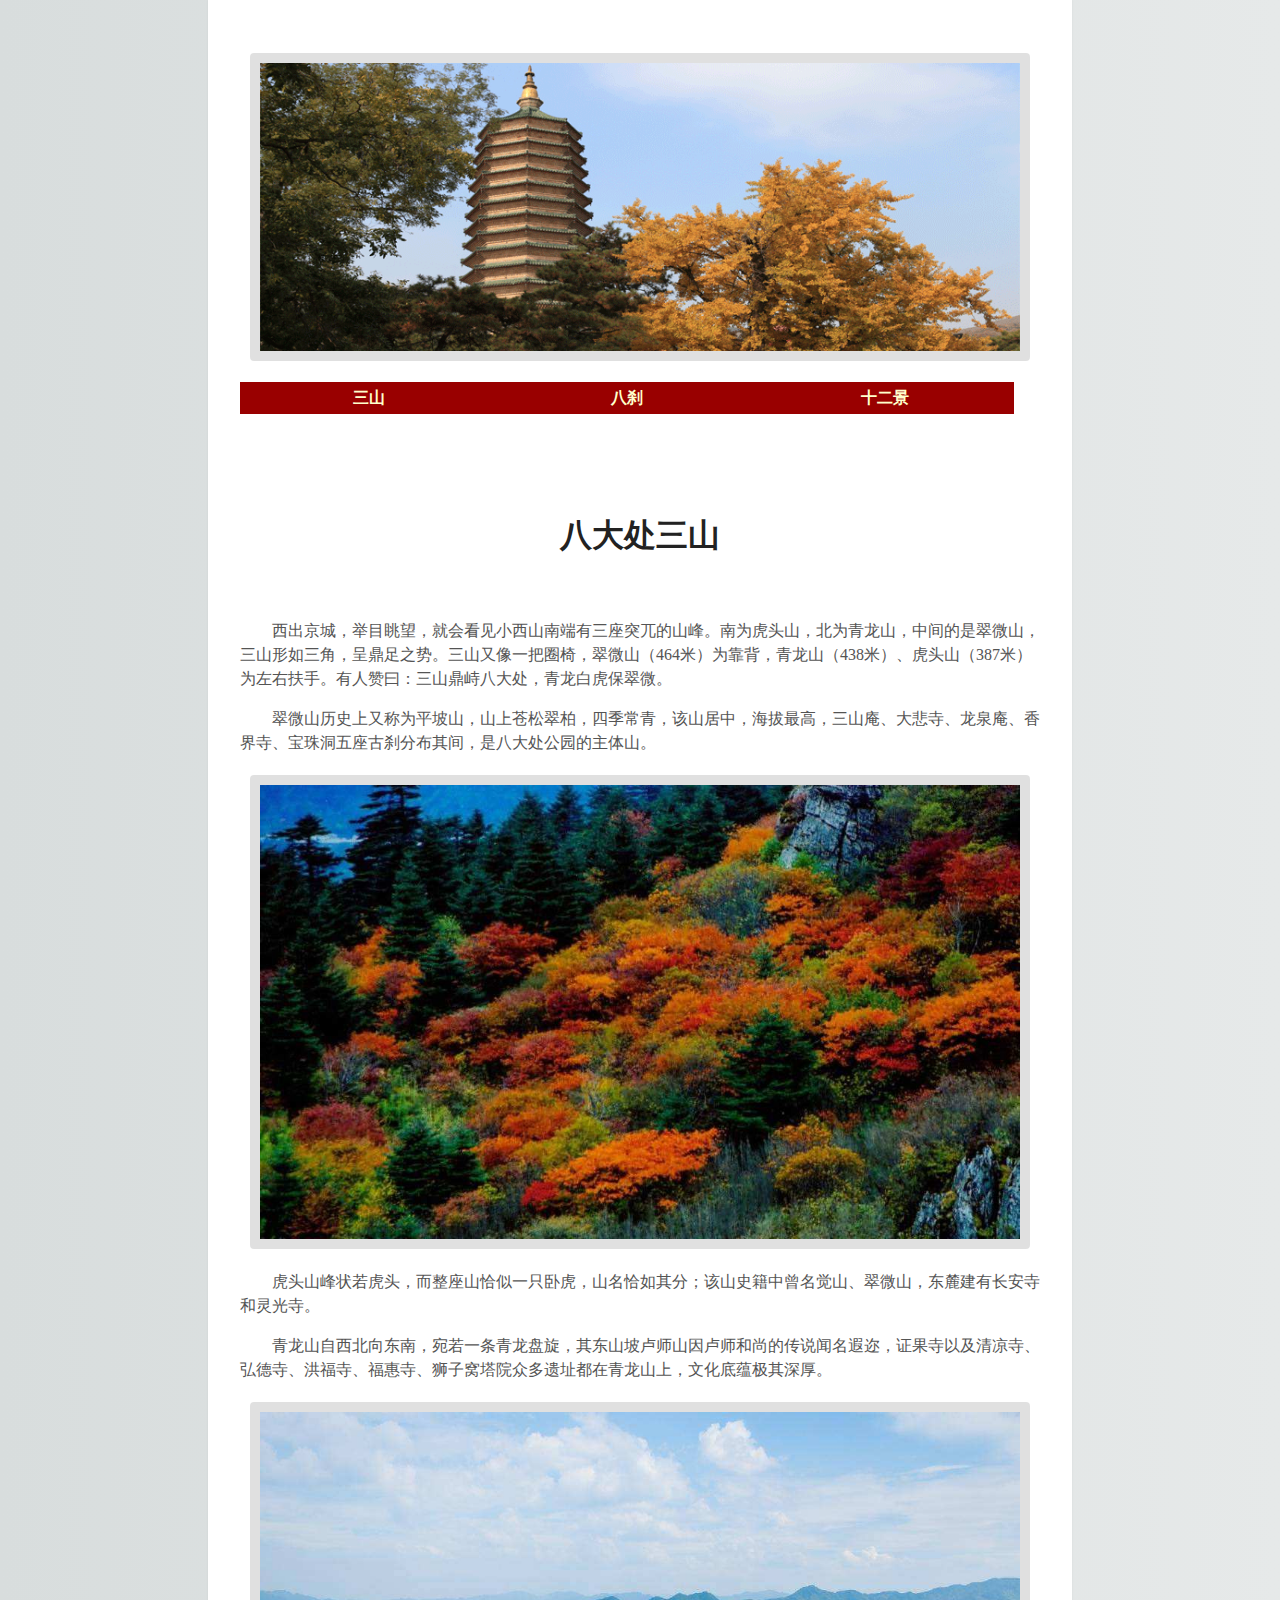
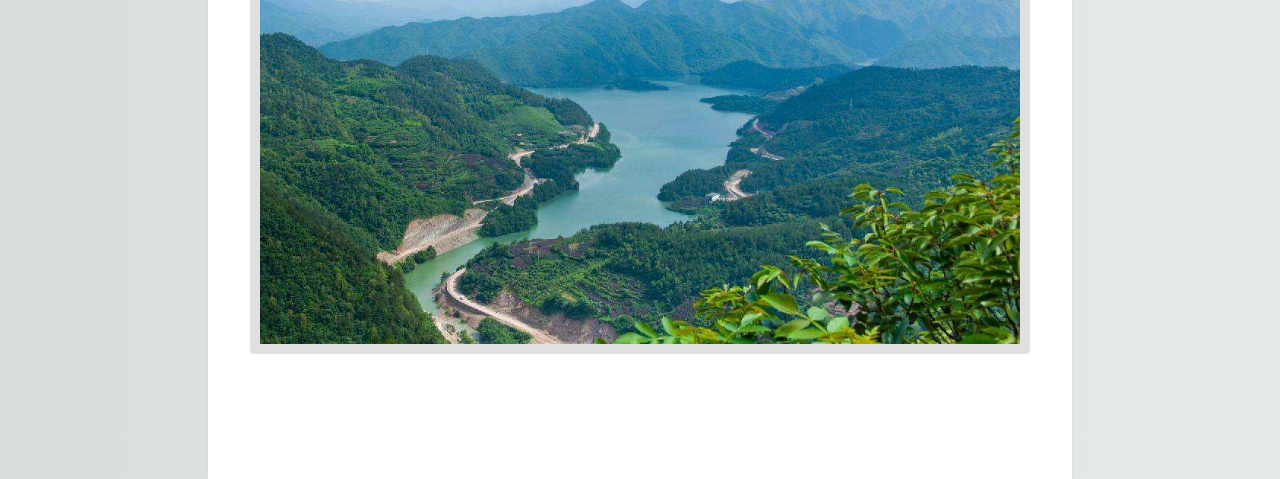
<file: index.html>
<!DOCTYPE html>
<html>
<head>
    <meta charset="utf-8">
    <meta http-equiv="X-UA-Compatible" content="IE=edge">
    <title>西山八大处</title>
    <meta name="description" content="西山八大处">
    <meta name="author" content="Jennifer">
    <link rel="stylesheet" href="index.css">
</head>
<body>
    <p><img src='images/2.gif' alt=''/></p>



<ul >
<li><a href="sanshan.html">三山</a></li>
<li><a href="bacha.html">八刹</a></li>
<li><a href="12jing.html">十二景</a></li>
</ul>


<p>&nbsp;</p>
<p>&nbsp;</p>


    <h1>八大处三山</h1>
<p>&nbsp;</p>
        <p>西出京城，举目眺望，就会看见小西山南端有三座突兀的山峰。南为虎头山，北为青龙山，中间的是翠微山，三山形如三角，呈鼎足之势。三山又像一把圈椅，翠微山（464米）为靠背，青龙山（438米）、虎头山（387米）为左右扶手。有人赞曰：三山鼎峙八大处，青龙白虎保翠微。 </p>

        <p>翠微山历史上又称为平坡山，山上苍松翠柏，四季常青，该山居中，海拔最高，三山庵、大悲寺、龙泉庵、香界寺、宝珠洞五座古刹分布其间，是八大处公园的主体山。</p>
        <p><img src='images/cuiwei.jpg' alt='' /></p>

        <p>虎头山峰状若虎头，而整座山恰似一只卧虎，山名恰如其分；该山史籍中曾名觉山、翠微山，东麓建有长安寺和灵光寺。 </p>

        <p>青龙山自西北向东南，宛若一条青龙盘旋，其东山坡卢师山因卢师和尚的传说闻名遐迩，证果寺以及清凉寺、弘德寺、洪福寺、福惠寺、狮子窝塔院众多遗址都在青龙山上，文化底蕴极其深厚。</p>
        <p><img src='images/qinglongshan.jpg' alt='' /></p>
        <p>&nbsp;</p>
</body>
</file>
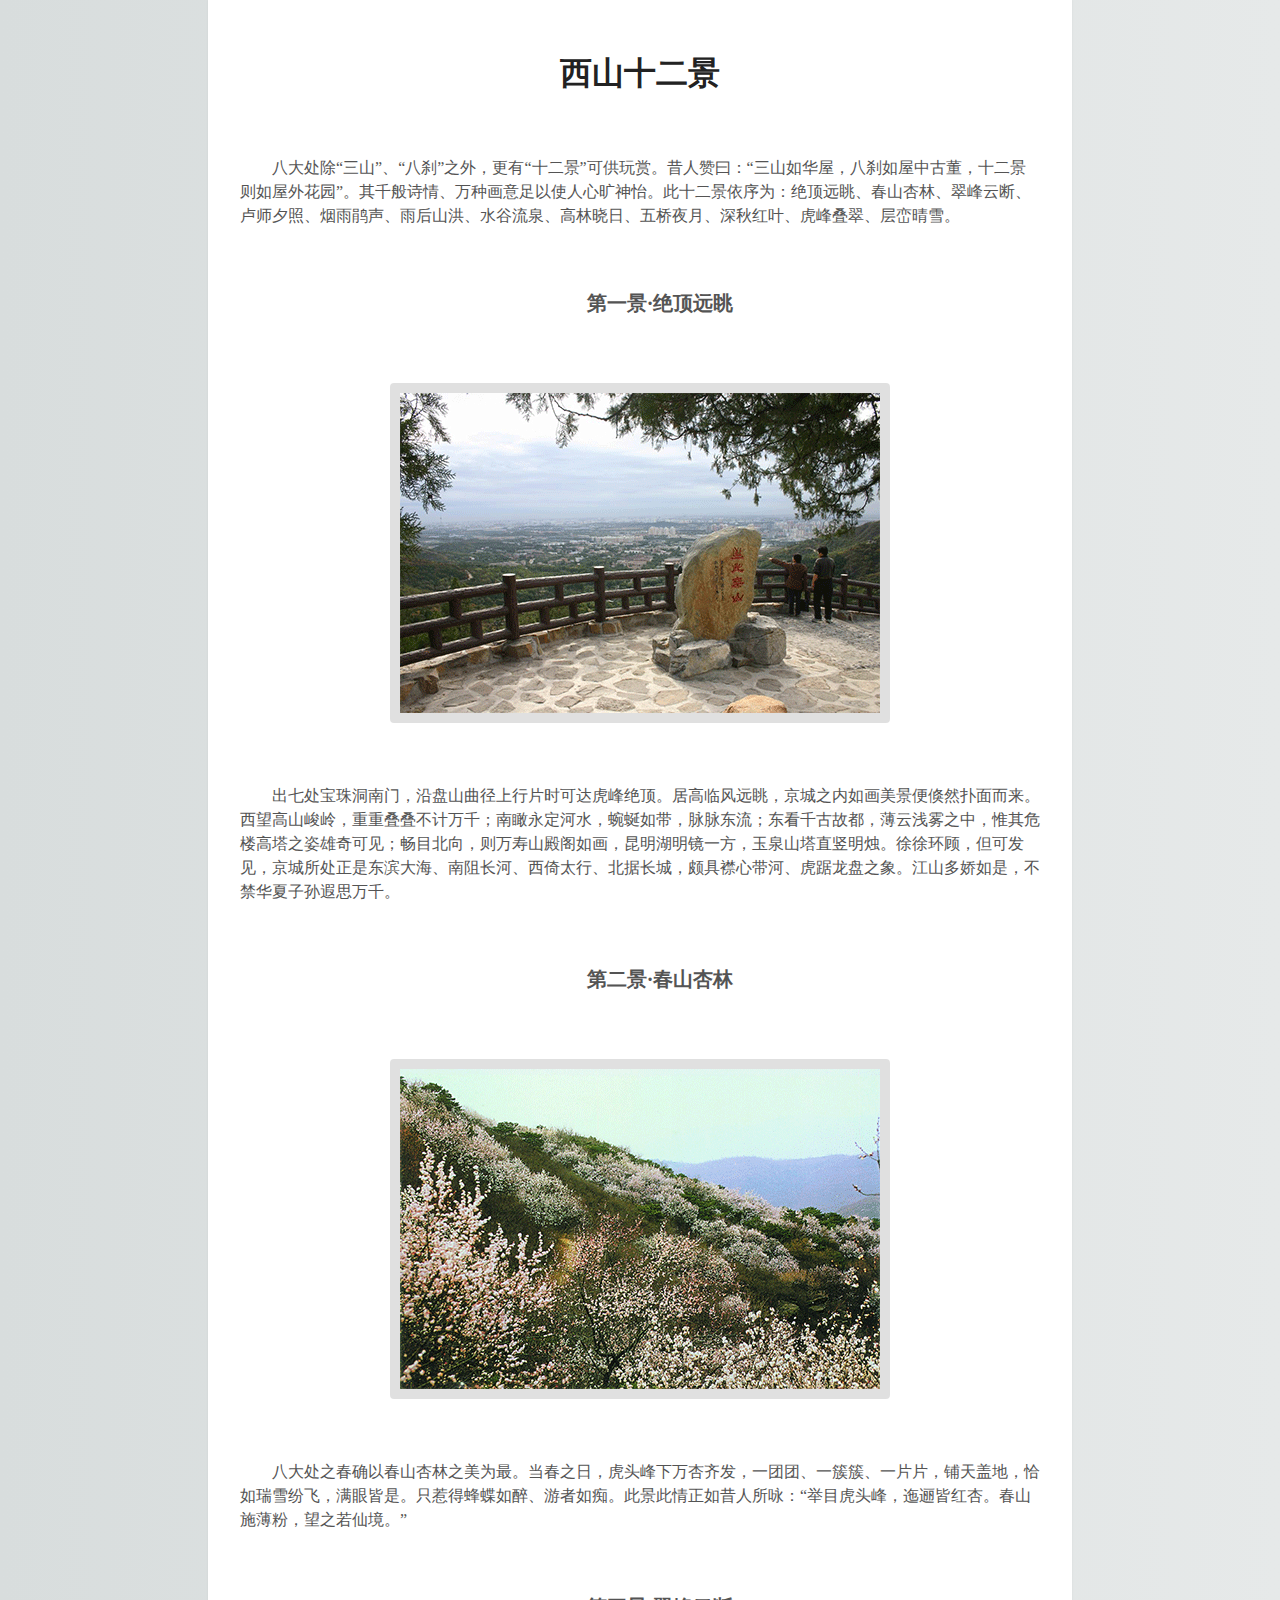
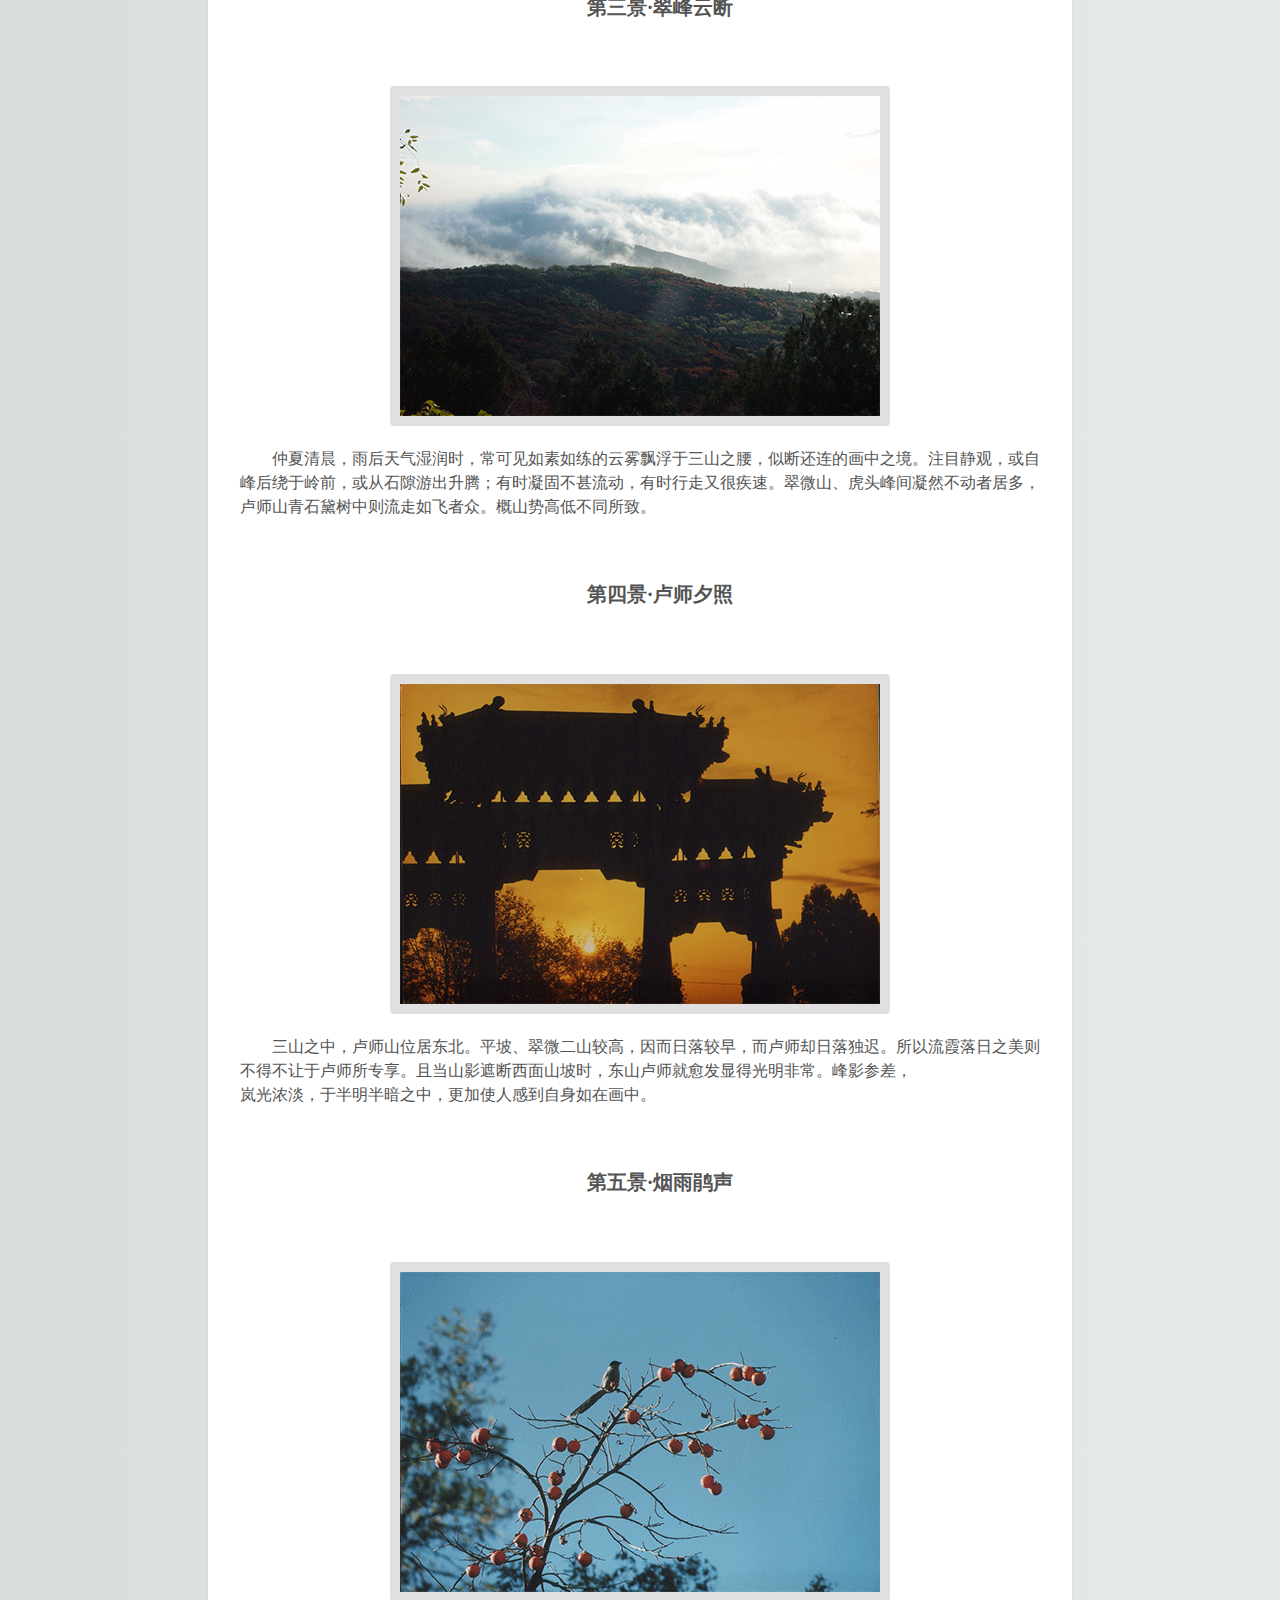
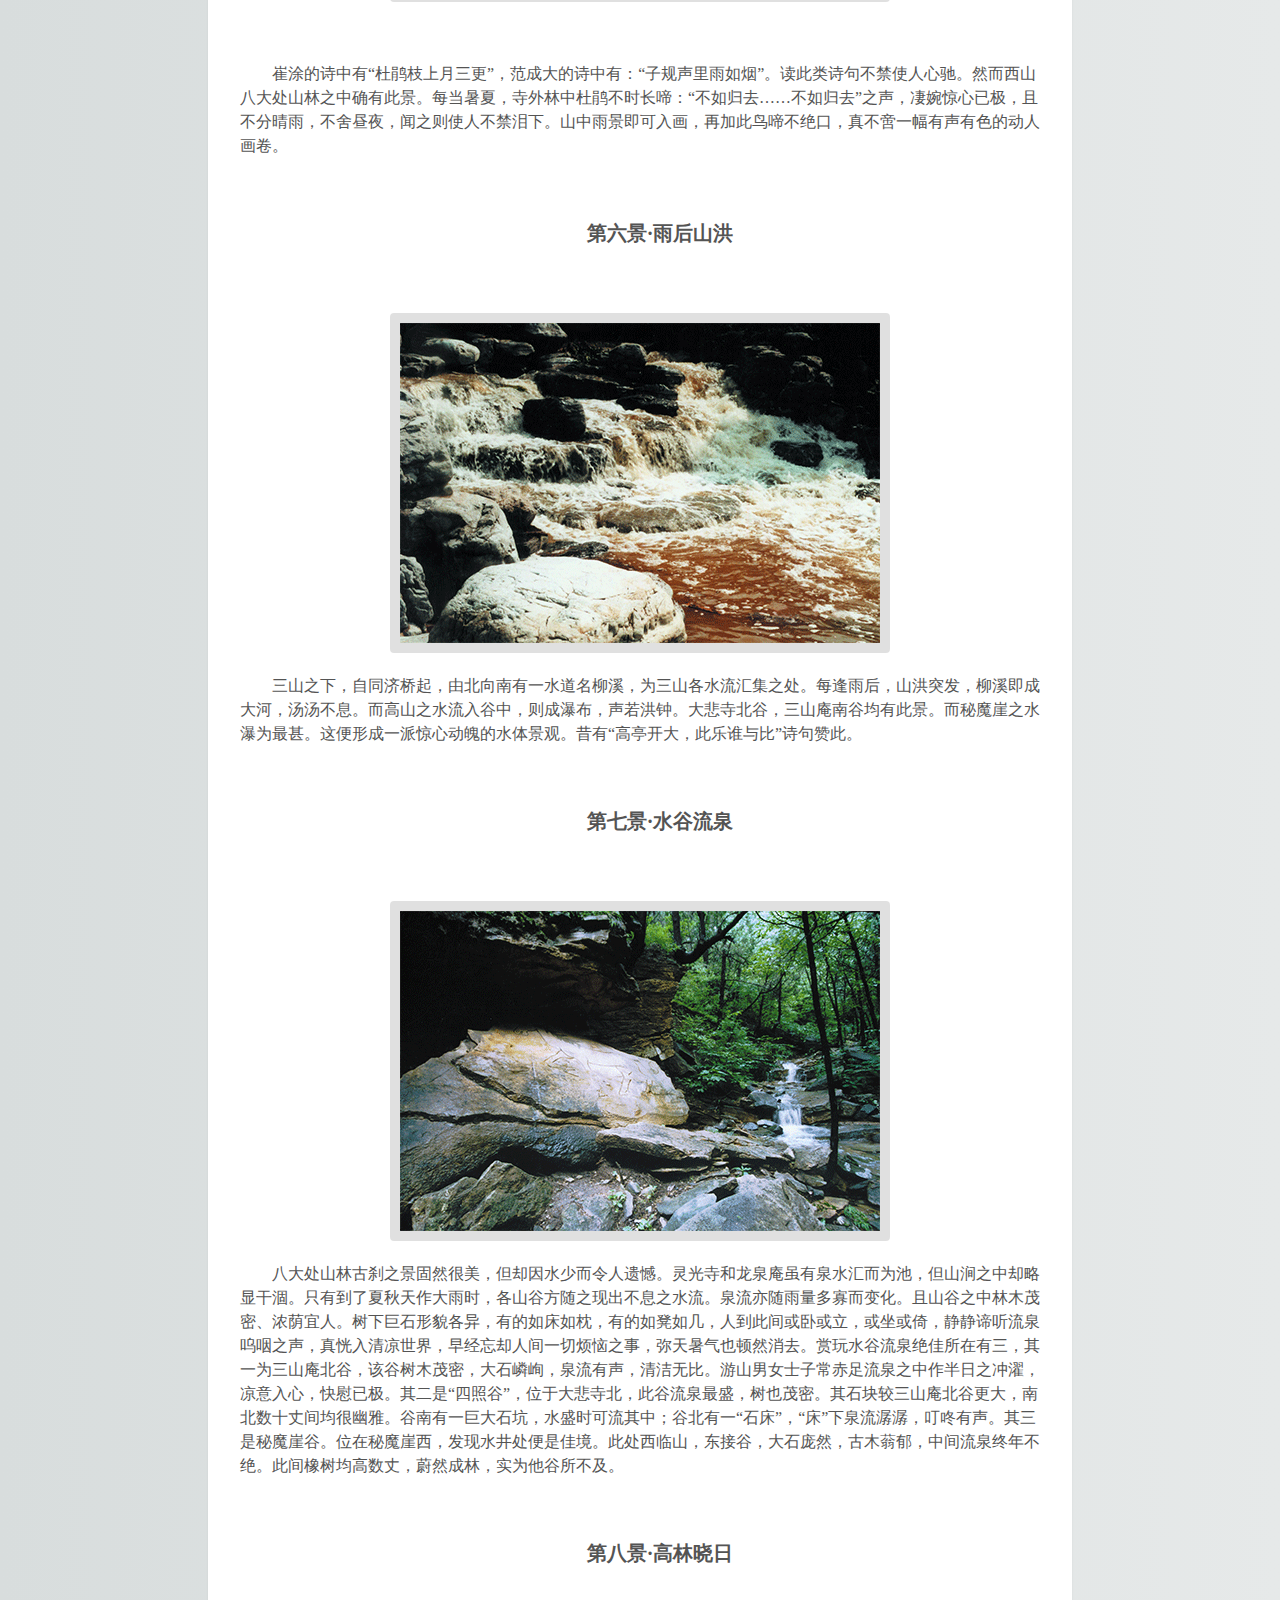
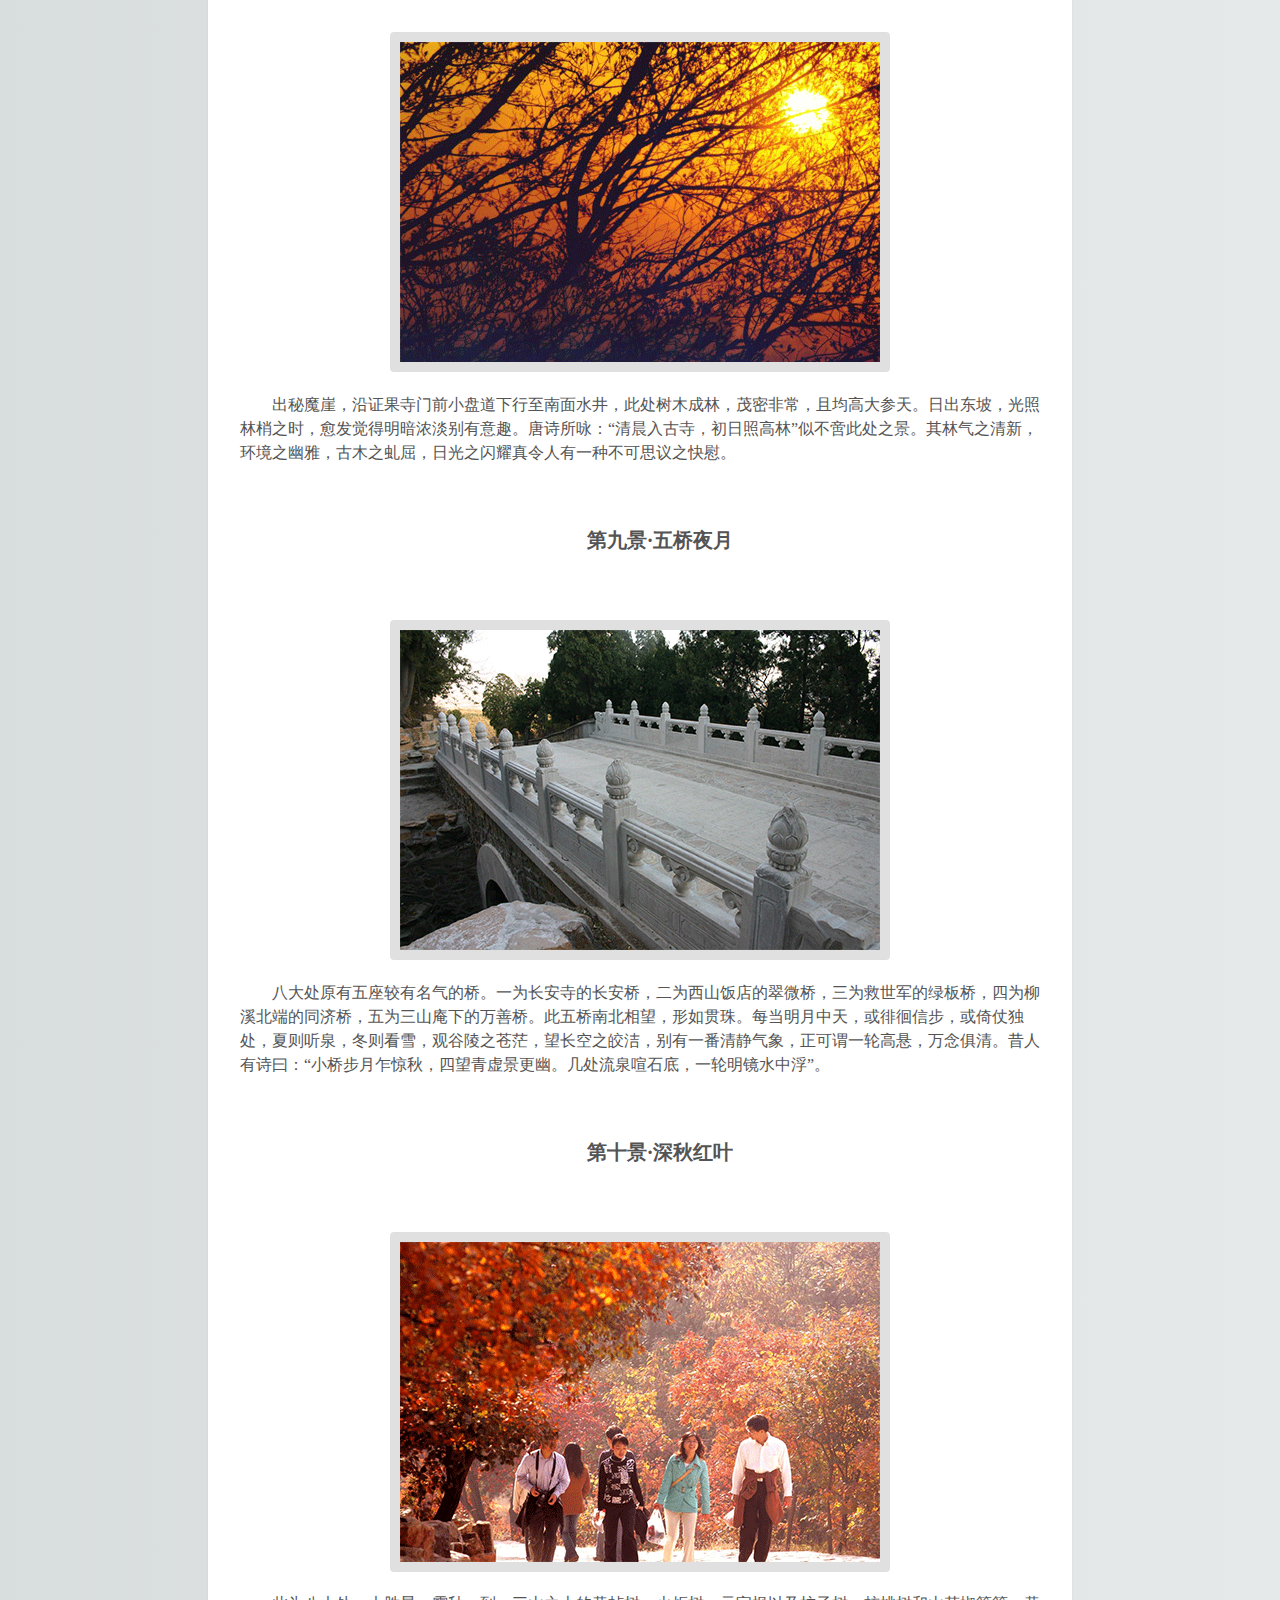
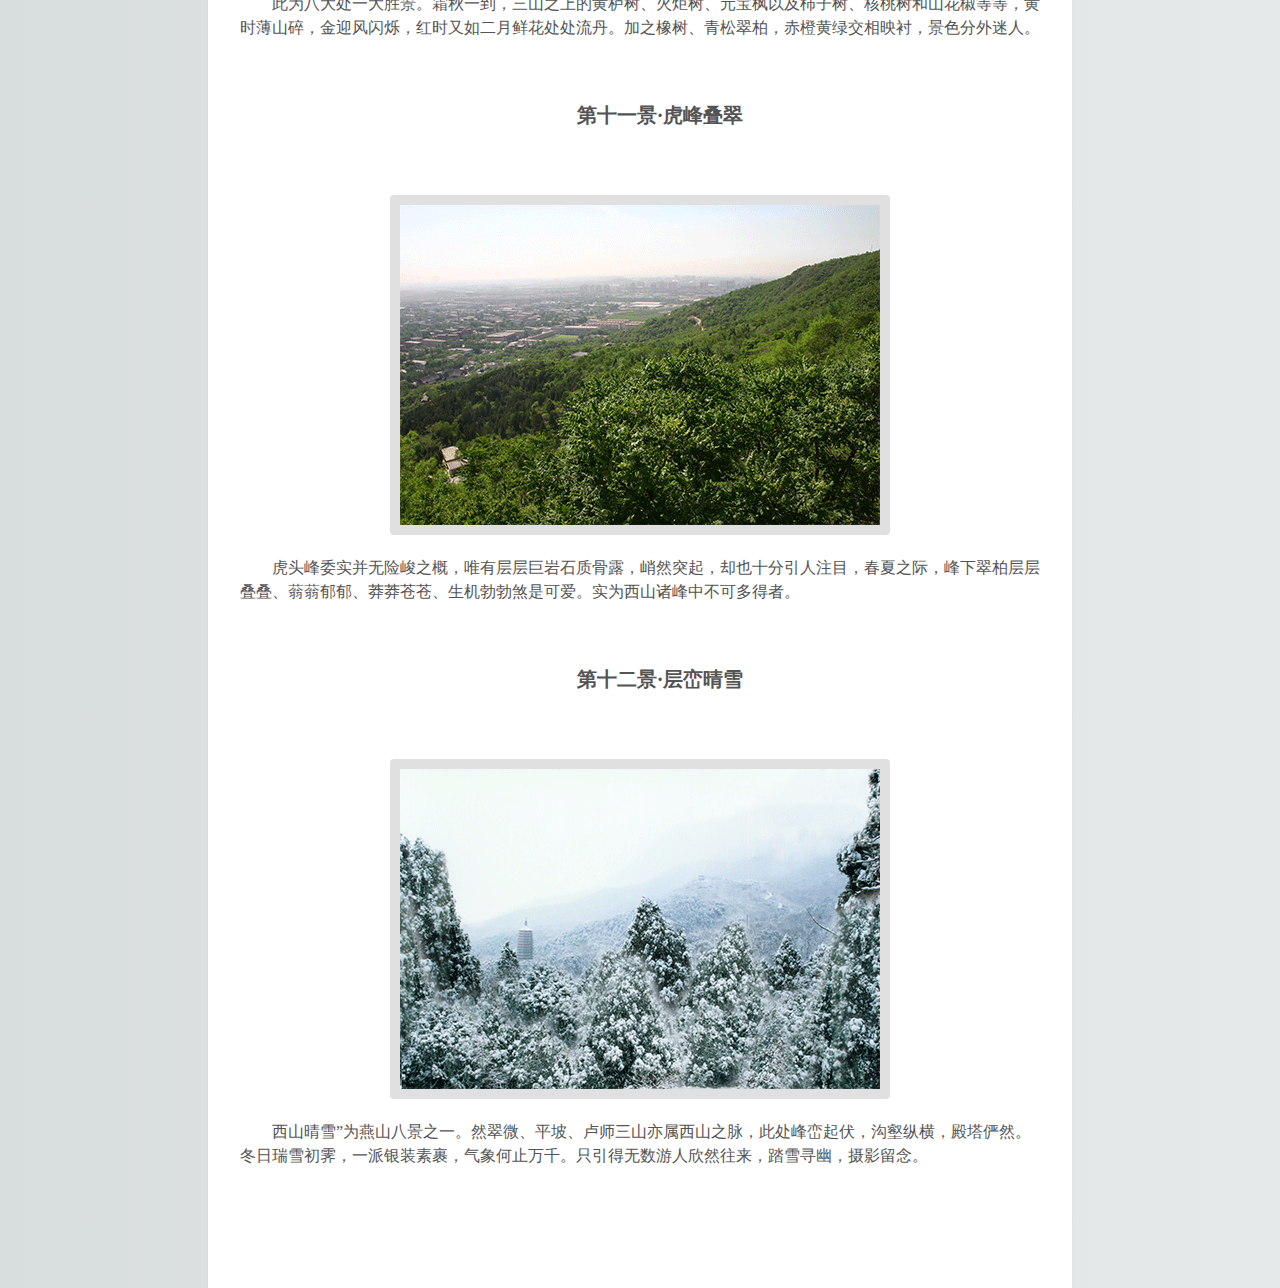
<file: 12jing.html>
<!DOCTYPE html>
<html>
<head>
    <meta charset="utf-8">
    <meta http-equiv="X-UA-Compatible" content="IE=edge">
    <title>西山八大处</title>
    <meta name="description" content="西山八大处">
    <meta name="author" content="Jennifer">
    <link rel="stylesheet" href="index.css">
</head>
<body>


<h1><strong>西山十二景 </strong></h1>
<p align="center">&nbsp;</p>
<p align="left">八大处除&ldquo;三山&rdquo;、&ldquo;八刹&rdquo;之外，更有&ldquo;十二景&rdquo;可供玩赏。昔人赞曰：&ldquo;三山如华屋，八刹如屋中古董，十二景则如屋外花园&rdquo;。其千般诗情、万种画意足以使人心旷神怡。此十二景依序为：绝顶远眺、春山杏林、翠峰云断、卢师夕照、烟雨鹃声、雨后山洪、水谷流泉、高林晓日、五桥夜月、深秋红叶、虎峰叠翠、层峦晴雪。 </p>
<p align="left">&nbsp;</p>


<p align="center" style="font-size:20px"><strong>第一景</strong><strong>·</strong><strong>绝顶远眺</strong><strong> </strong></p>
</br>
<p align="center"><img src="images/绝顶远眺.gif" width="480" height="320"  alt="第一景-绝顶远眺"/><br>
</p>
<p align="left">出七处宝珠洞南门，沿盘山曲径上行片时可达虎峰绝顶。居高临风远眺，京城之内如画美景便倏然扑面而来。西望高山峻岭，重重叠叠不计万千；南瞰永定河水，蜿蜒如带，脉脉东流；东看千古故都，薄云浅雾之中，惟其危楼高塔之姿雄奇可见；畅目北向，则万寿山殿阁如画，昆明湖明镜一方，玉泉山塔直竖明烛。徐徐环顾，但可发见，京城所处正是东滨大海、南阻长河、西倚太行、北据长城，颇具襟心带河、虎踞龙盘之象。江山多娇如是，不禁华夏子孙遐思万千。 </p>
<p align="left">&nbsp;</p>



<p align="center" style="font-size:20px"><strong>第二景</strong><strong>·</strong><strong>春山杏林</strong></p>
</br>
<p align="center"><img src="images/春山杏林.gif" width="480" height="320"  alt="第二景-春山杏林"/><br>
</p>
<p align="left">八大处之春确以春山杏林之美为最。当春之日，虎头峰下万杏齐发，一团团、一簇簇、一片片，铺天盖地，恰如瑞雪纷飞，满眼皆是。只惹得蜂蝶如醉、游者如痴。此景此情正如昔人所咏：&ldquo;举目虎头峰，迤逦皆红杏。春山施薄粉，望之若仙境。&rdquo; </p>
<p align="left"><br>
</p>



<p align="center" style="font-size:20px"><strong>第三景</strong><strong>·</strong><strong>翠峰云断</strong><strong> </strong></p>
</br>
<p align="center"><img src="images/翠峰云断.gif" width="480" height="320"  alt="第三景-翠峰云断"/></p>
<p align="left">仲夏清晨，雨后天气湿润时，常可见如素如练的云雾飘浮于三山之腰，似断还连的画中之境。注目静观，或自峰后绕于岭前，或从石隙游出升腾；有时凝固不甚流动，有时行走又很疾速。翠微山、虎头峰间凝然不动者居多，卢师山青石黛树中则流走如飞者众。概山势高低不同所致。 </p>
<p align="left">&nbsp;</p>




<p align="center" style="font-size:20px"><strong>第四景</strong><strong>·</strong><strong>卢师夕照</strong></p>
</br>
<p align="center"><img src="images/卢师夕照.gif" width="480" height="320"  alt="第四景-卢师夕照"/></p>
<p align="left">三山之中，卢师山位居东北。平坡、翠微二山较高，因而日落较早，而卢师却日落独迟。所以流霞落日之美则不得不让于卢师所专享。且当山影遮断西面山坡时，东山卢师就愈发显得光明非常。峰影参差， <br>
  岚光浓淡，于半明半暗之中，更加使人感到自身如在画中。 </p>
<p align="left">&nbsp;</p>




<p align="center" style="font-size:20px"><strong>第五景</strong><strong>·</strong><strong>烟雨鹃声</strong> </p>
</br>
<p align="center"><img src="images/烟雨鹃声.gif" width="480" height="320"  alt="第五景-烟雨鹃声"/><br>
</p>
<p align="left">崔涂的诗中有&ldquo;杜鹃枝上月三更&rdquo;，范成大的诗中有：&ldquo;子规声里雨如烟&rdquo;。读此类诗句不禁使人心驰。然而西山八大处山林之中确有此景。每当暑夏，寺外林中杜鹃不时长啼：&ldquo;不如归去……不如归去&rdquo;之声，凄婉惊心已极，且不分晴雨，不舍昼夜，闻之则使人不禁泪下。山中雨景即可入画，再加此鸟啼不绝口，真不啻一幅有声有色的动人画卷。 </p>
<p align="left"><br>
</p>



<p align="center" style="font-size:20px"><strong>第六景</strong><strong>·</strong><strong>雨后山洪</strong></p>
</br>
<p align="center"><img src="images/雨后山洪.gif" width="480" height="320"  alt="第六景-雨后山洪"/></p>
<p align="left">三山之下，自同济桥起，由北向南有一水道名柳溪，为三山各水流汇集之处。每逢雨后，山洪突发，柳溪即成大河，汤汤不息。而高山之水流入谷中，则成瀑布，声若洪钟。大悲寺北谷，三山庵南谷均有此景。而秘魔崖之水瀑为最甚。这便形成一派惊心动魄的水体景观。昔有&ldquo;高亭开大，此乐谁与比&rdquo;诗句赞此。 </p>
<p align="left">&nbsp;</p>



<p align="center" style="font-size:20px"><strong>第七景</strong><strong>·</strong><strong>水谷流泉</strong></p>
</br>
<p align="center"><img src="images/水谷流泉.gif" width="480" height="320"  alt="第七景-水谷流泉"/></p>
<p align="left">八大处山林古刹之景固然很美，但却因水少而令人遗憾。灵光寺和龙泉庵虽有泉水汇而为池，但山涧之中却略显干涸。只有到了夏秋天作大雨时，各山谷方随之现出不息之水流。泉流亦随雨量多寡而变化。且山谷之中林木茂密、浓荫宜人。树下巨石形貌各异，有的如床如枕，有的如凳如几，人到此间或卧或立，或坐或倚，静静谛听流泉呜咽之声，真恍入清凉世界，早经忘却人间一切烦恼之事，弥天暑气也顿然消去。赏玩水谷流泉绝佳所在有三，其一为三山庵北谷，该谷树木茂密，大石嶙峋，泉流有声，清洁无比。游山男女士子常赤足流泉之中作半日之冲濯，凉意入心，快慰已极。其二是&ldquo;四照谷&rdquo;，位于大悲寺北，此谷流泉最盛，树也茂密。其石块较三山庵北谷更大，南北数十丈间均很幽雅。谷南有一巨大石坑，水盛时可流其中；谷北有一&ldquo;石床&rdquo;，&ldquo;床&rdquo;下泉流潺潺，叮咚有声。其三是秘魔崖谷。位在秘魔崖西，发现水井处便是佳境。此处西临山，东接谷，大石庞然，古木蓊郁，中间流泉终年不绝。此间橡树均高数丈，蔚然成林，实为他谷所不及。 </p>
<p align="left">&nbsp;</p>



<p align="center" style="font-size:20px"><strong>第八景</strong><strong>·</strong><strong>高林晓日</strong></p>
</br>
<p align="center"><img src="images/高林晓日.gif" width="480" height="320"  alt="第八景-高林晓日"/></p>
<p align="left">出秘魔崖，沿证果寺门前小盘道下行至南面水井，此处树木成林，茂密非常，且均高大参天。日出东坡，光照林梢之时，愈发觉得明暗浓淡别有意趣。唐诗所咏：&ldquo;清晨入古寺，初日照高林&rdquo;似不啻此处之景。其林气之清新，环境之幽雅，古木之虬屈，日光之闪耀真令人有一种不可思议之快慰。 </p>
<p align="left">&nbsp;</p>



<p align="center" style="font-size:20px"><strong>第九景</strong><strong>·</strong><strong>五桥夜月</strong><strong> </strong></p>
</br>
<p align="center"><img src="images/五桥夜月.gif" width="480" height="320"  alt="第九景五桥夜月"/></p>
<p align="left">八大处原有五座较有名气的桥。一为长安寺的长安桥，二为西山饭店的翠微桥，三为救世军的绿板桥，四为柳溪北端的同济桥，五为三山庵下的万善桥。此五桥南北相望，形如贯珠。每当明月中天，或徘徊信步，或倚仗独处，夏则听泉，冬则看雪，观谷陵之苍茫，望长空之皎洁，别有一番清静气象，正可谓一轮高悬，万念俱清。昔人有诗曰：&ldquo;小桥步月乍惊秋，四望青虚景更幽。几处流泉喧石底，一轮明镜水中浮&rdquo;。 </p>
<p align="left">&nbsp;</p>



<p align="center" style="font-size:20px"><strong>第十景</strong><strong>·</strong><strong>深秋红叶</strong></p>
</br>
<p align="center"><img src="images/深秋红叶.gif" width="480" height="320"  alt="第十景-深秋红叶"/></p>
<p align="left">此为八大处一大胜景。霜秋一到，三山之上的黄栌树、火炬树、元宝枫以及柿子树、核桃树和山花椒等等，黄时薄山碎，金迎风闪烁，红时又如二月鲜花处处流丹。加之橡树、青松翠柏，赤橙黄绿交相映衬，景色分外迷人。 </p>
<p align="left">&nbsp;</p>




<p align="center" style="font-size:20px"><strong>第十一景</strong><strong>·</strong><strong>虎峰叠翠</strong><strong> </strong></p>
</br>
<p align="center"><img src="images/虎峰叠翠.gif" width="480" height="320"  alt="第十一景-虎峰叠翠"/></p>
<p align="left">虎头峰委实并无险峻之概，唯有层层巨岩石质骨露，峭然突起，却也十分引人注目，春夏之际，峰下翠柏层层叠叠、蓊蓊郁郁、莽莽苍苍、生机勃勃煞是可爱。实为西山诸峰中不可多得者。 </p>
<p align="left">&nbsp;</p>



<p align="center" style="font-size:20px"><strong>第十二景</strong><strong>·</strong><strong>层峦晴雪</strong><strong> </strong></p>
</br>
<p align="center"><img src="images/层峦晴雪.gif" width="480" height="320"  alt="第十二景-层峦晴雪"/></p>
<p align="left">西山晴雪&rdquo;为燕山八景之一。然翠微、平坡、卢师三山亦属西山之脉，此处峰峦起伏，沟壑纵横，殿塔俨然。冬日瑞雪初霁，一派银装素裹，气象何止万千。只引得无数游人欣然往来，踏雪寻幽，摄影留念。 </p>
<p align="left">&nbsp;</p>

</body>
</file>
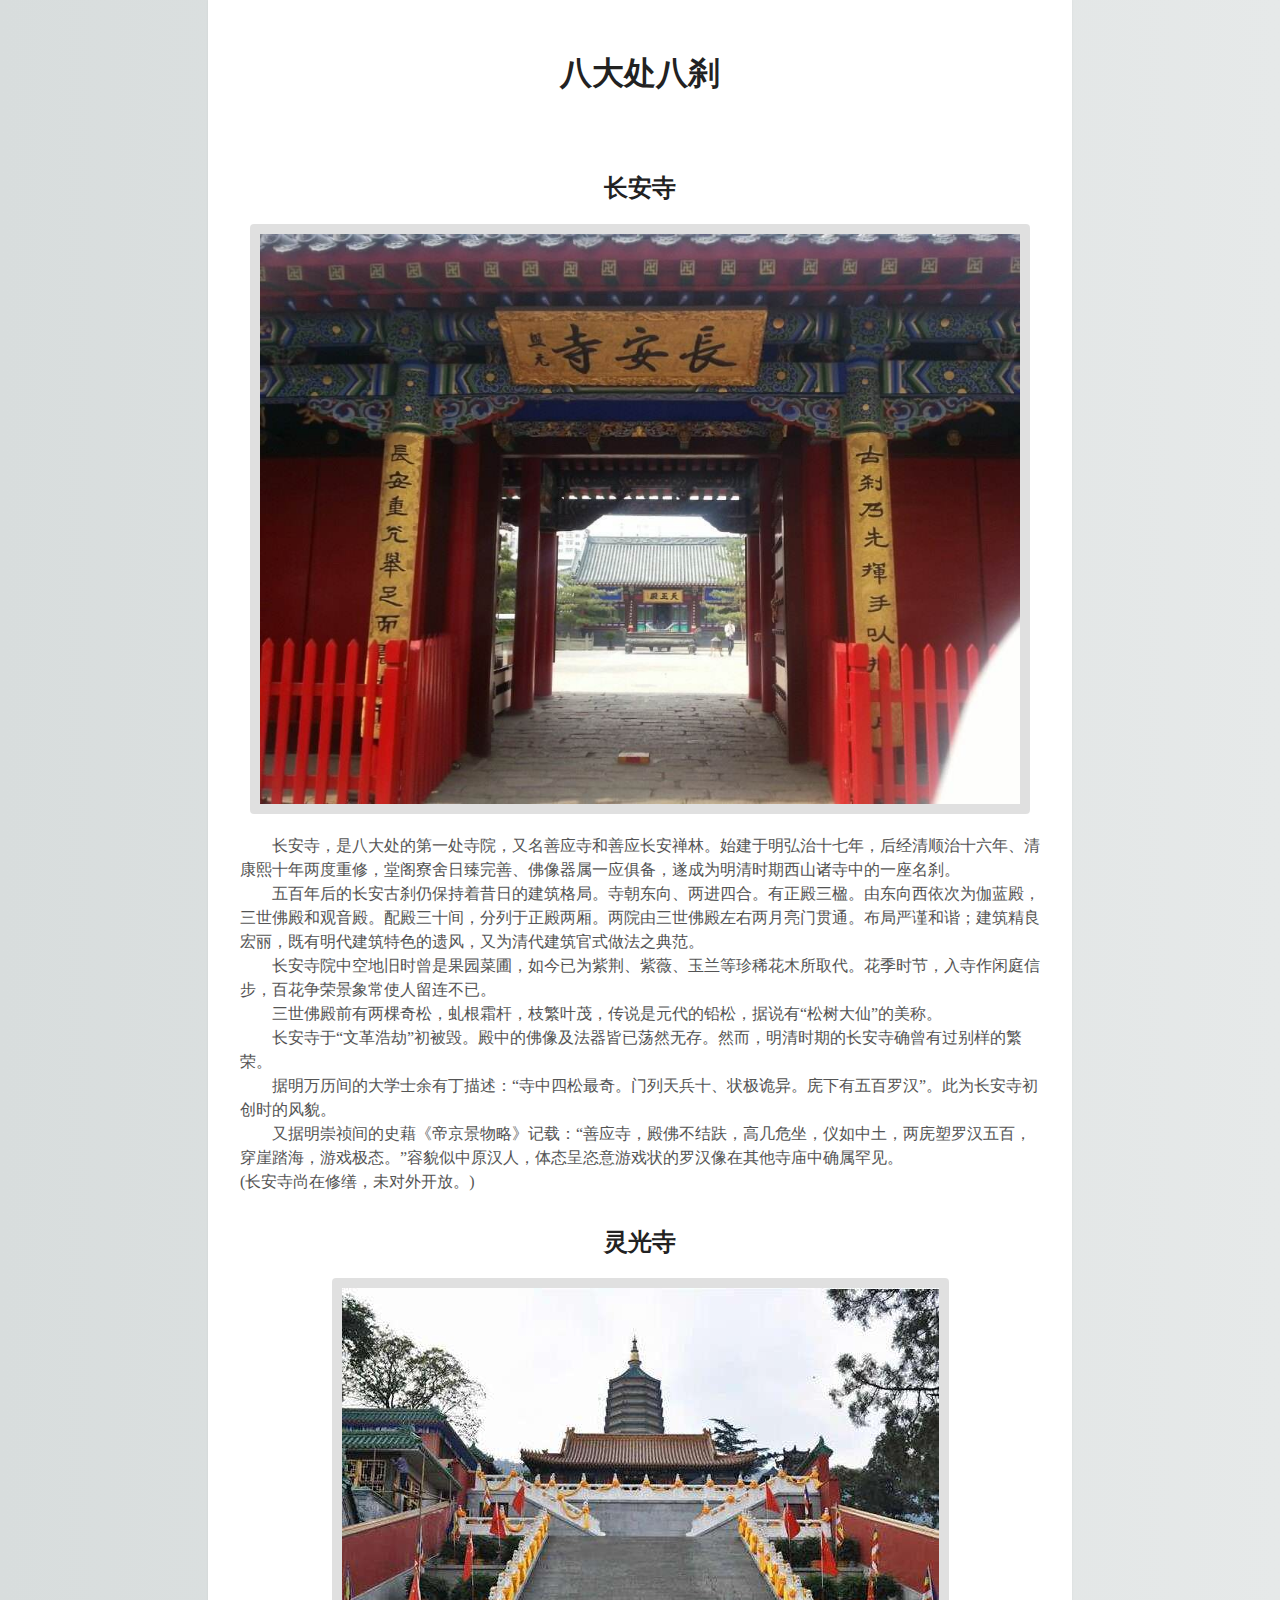
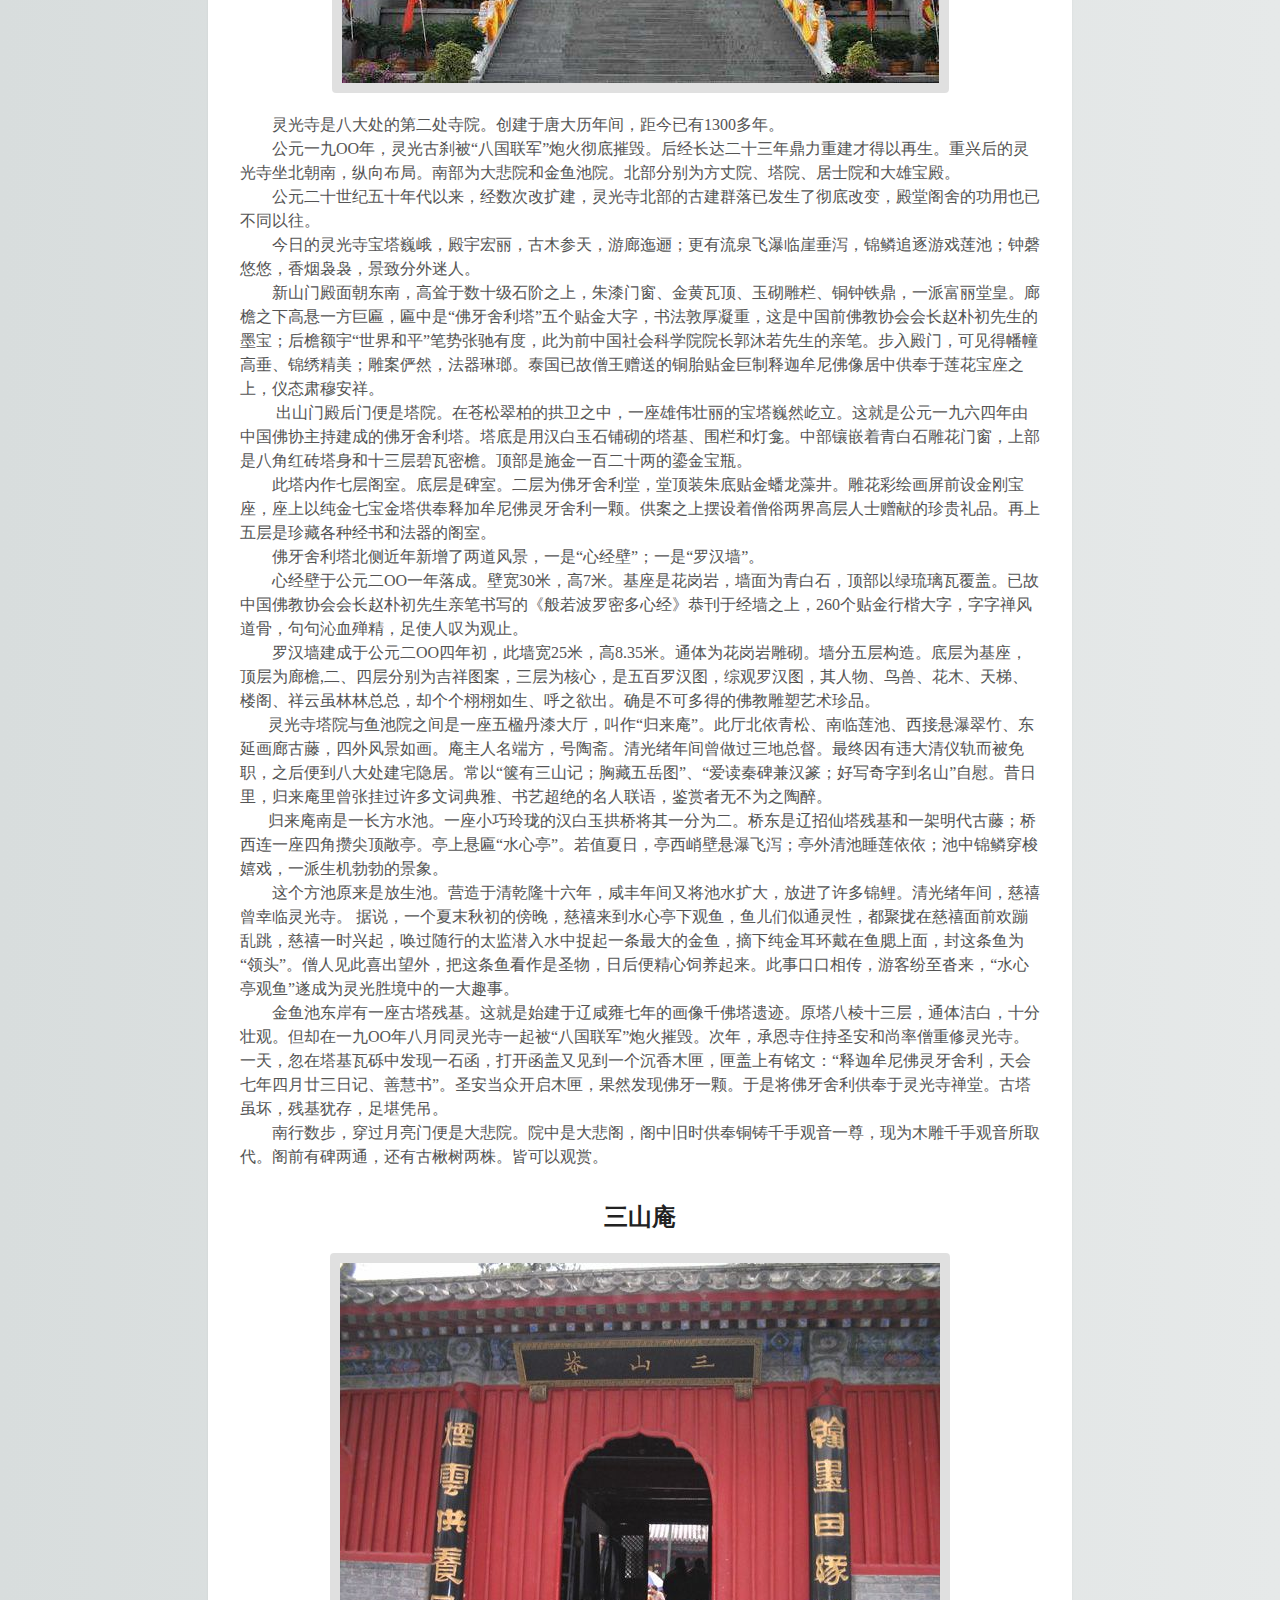
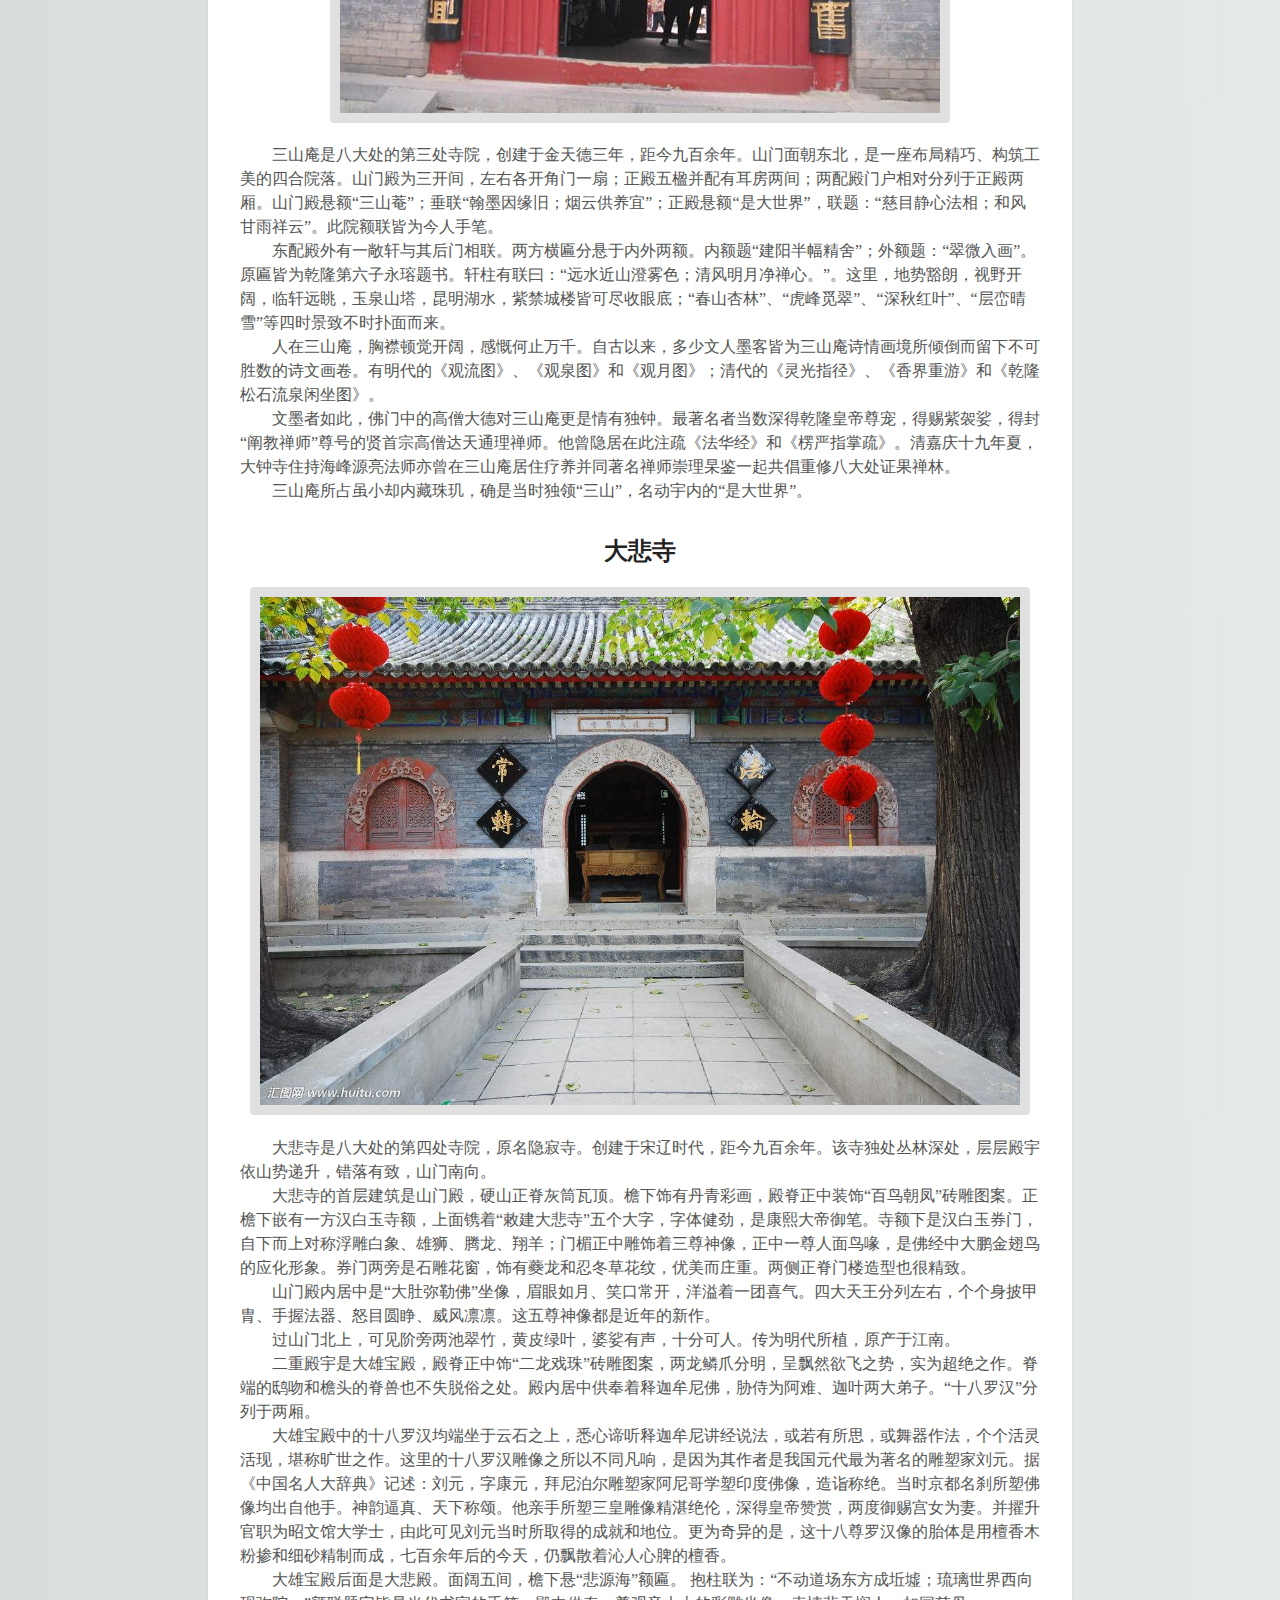
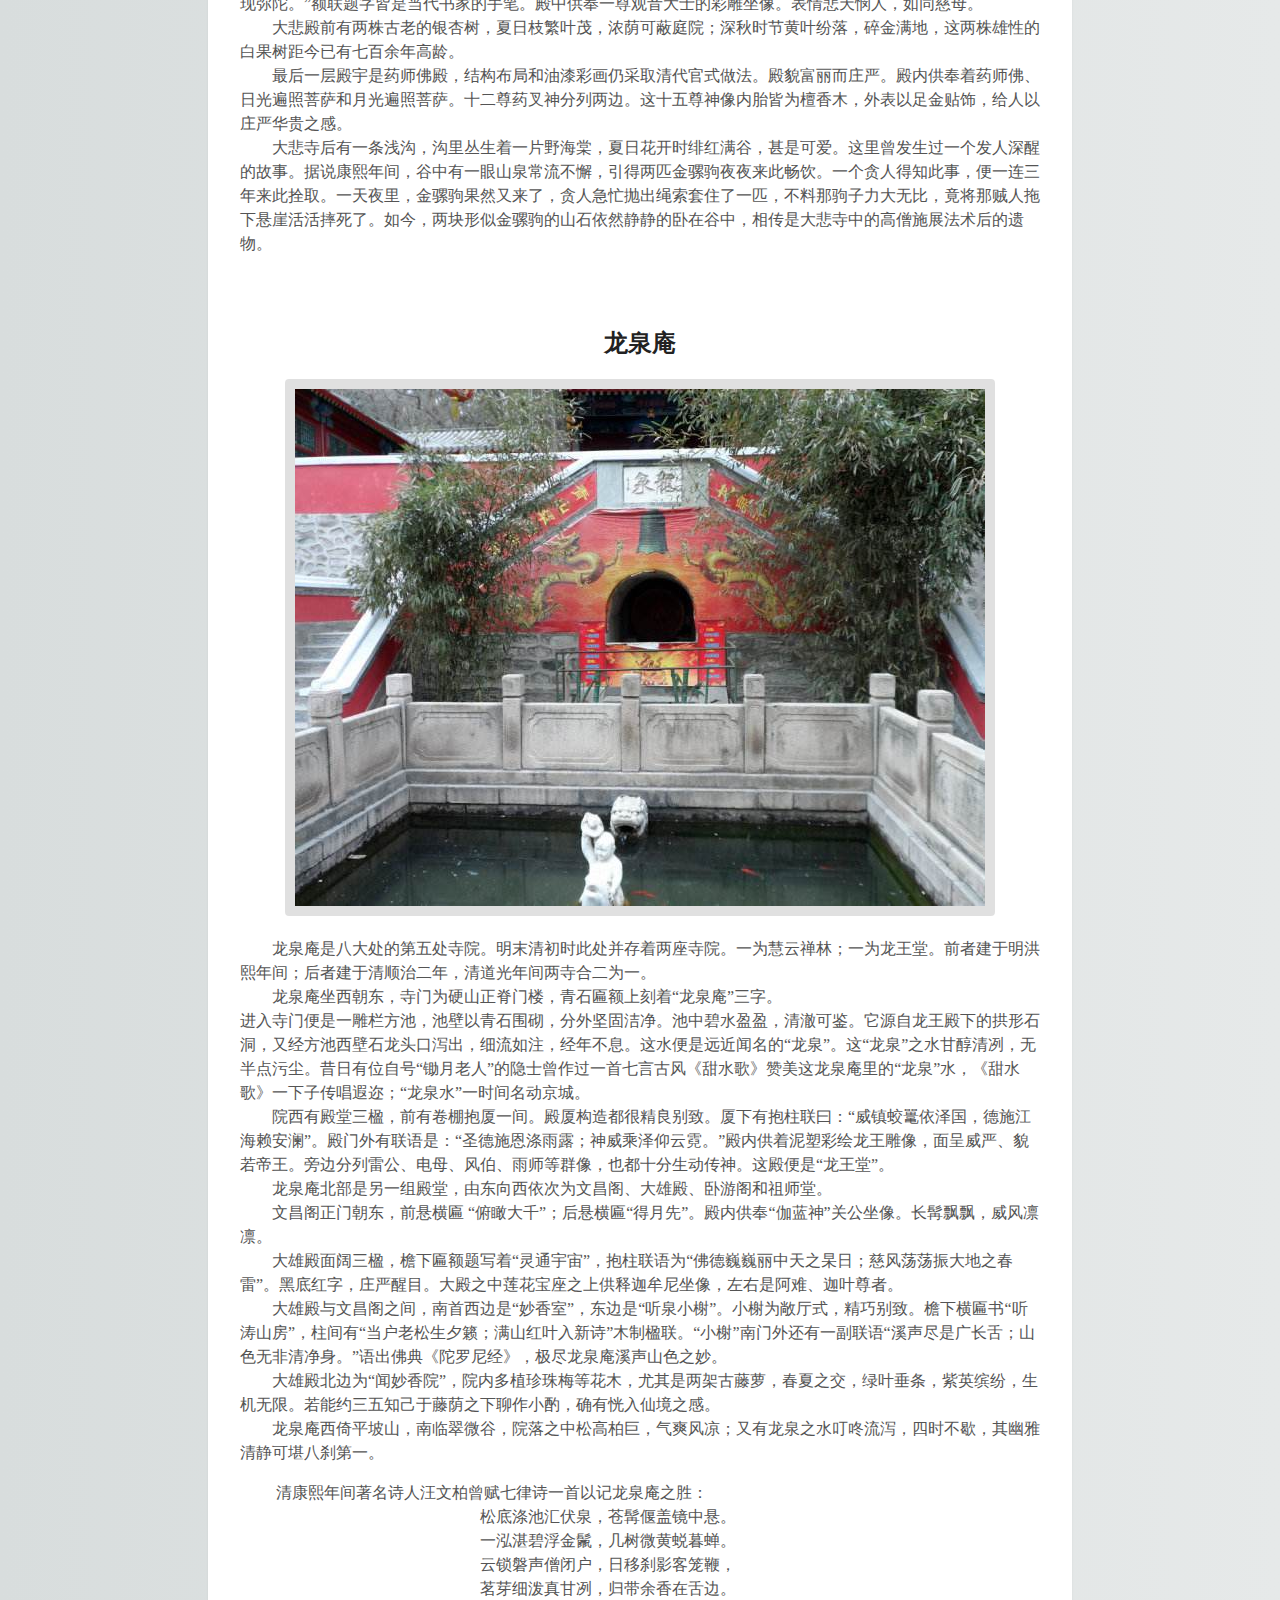
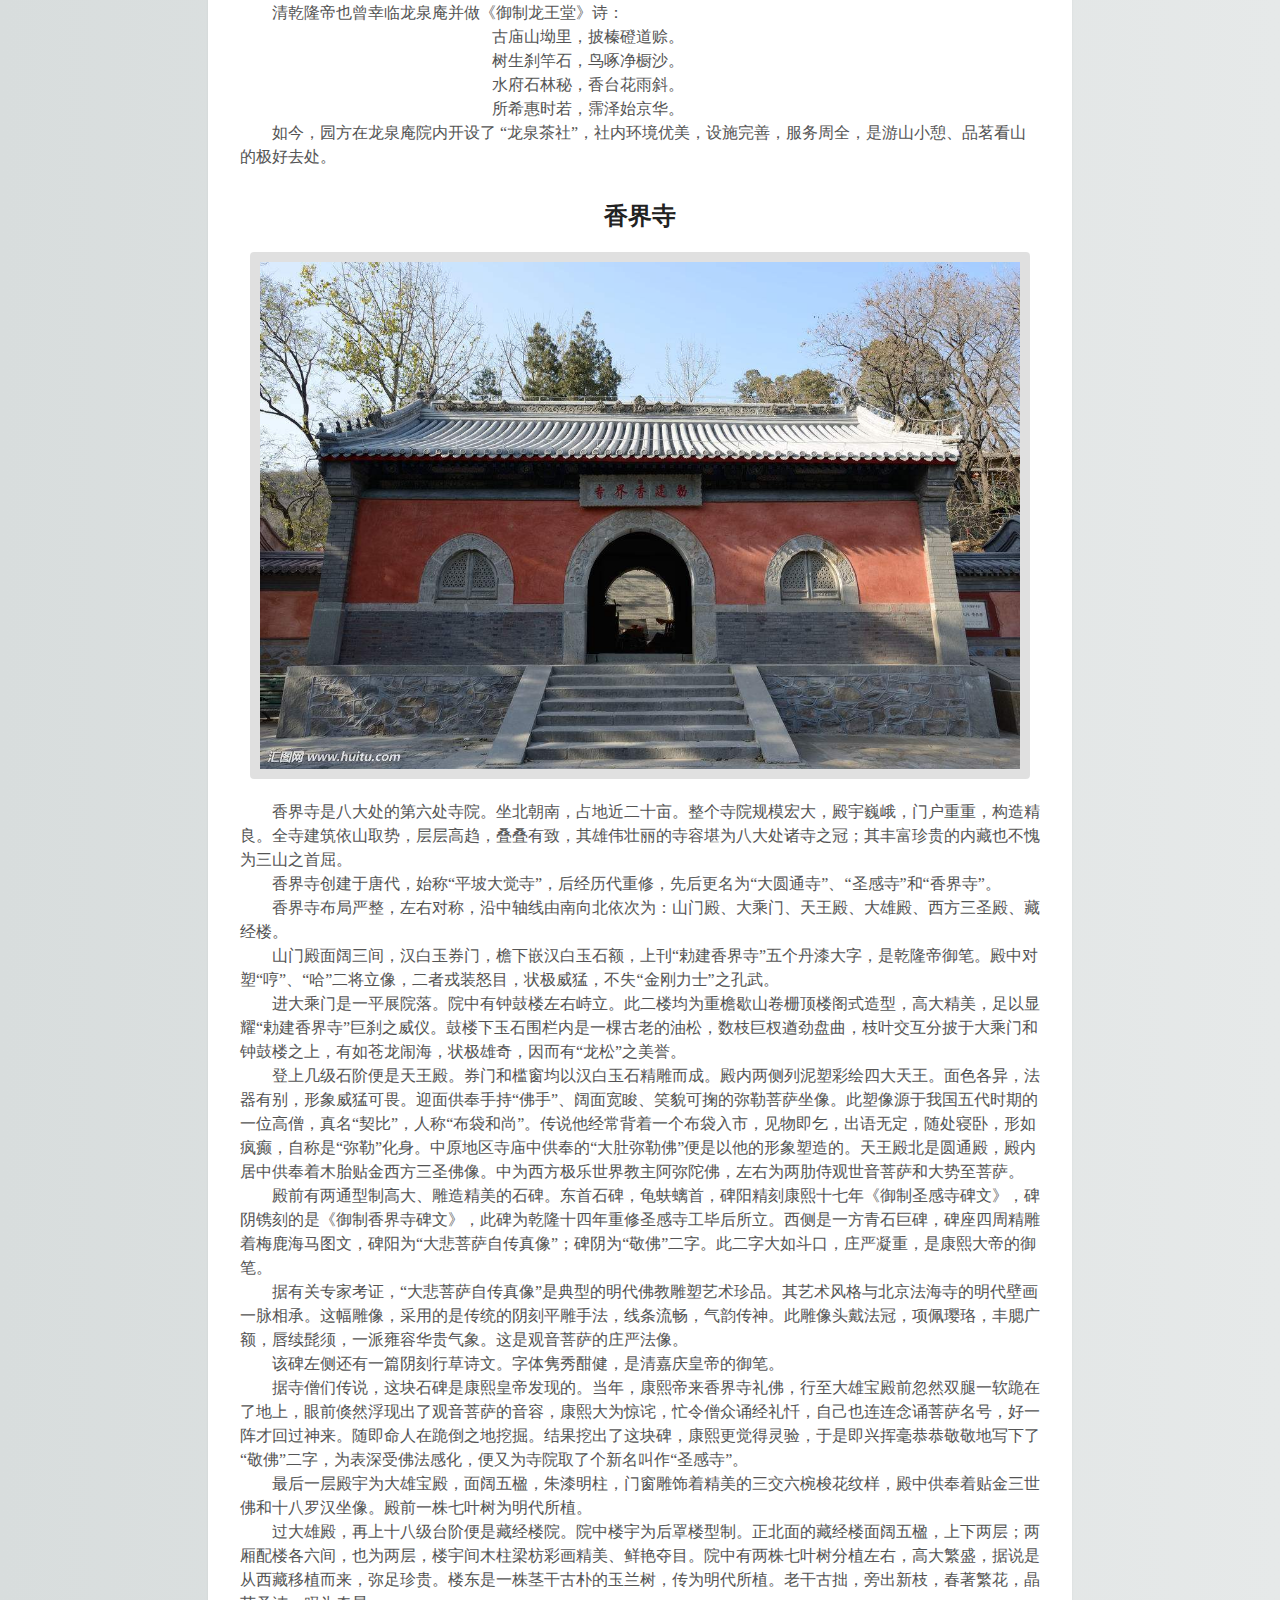
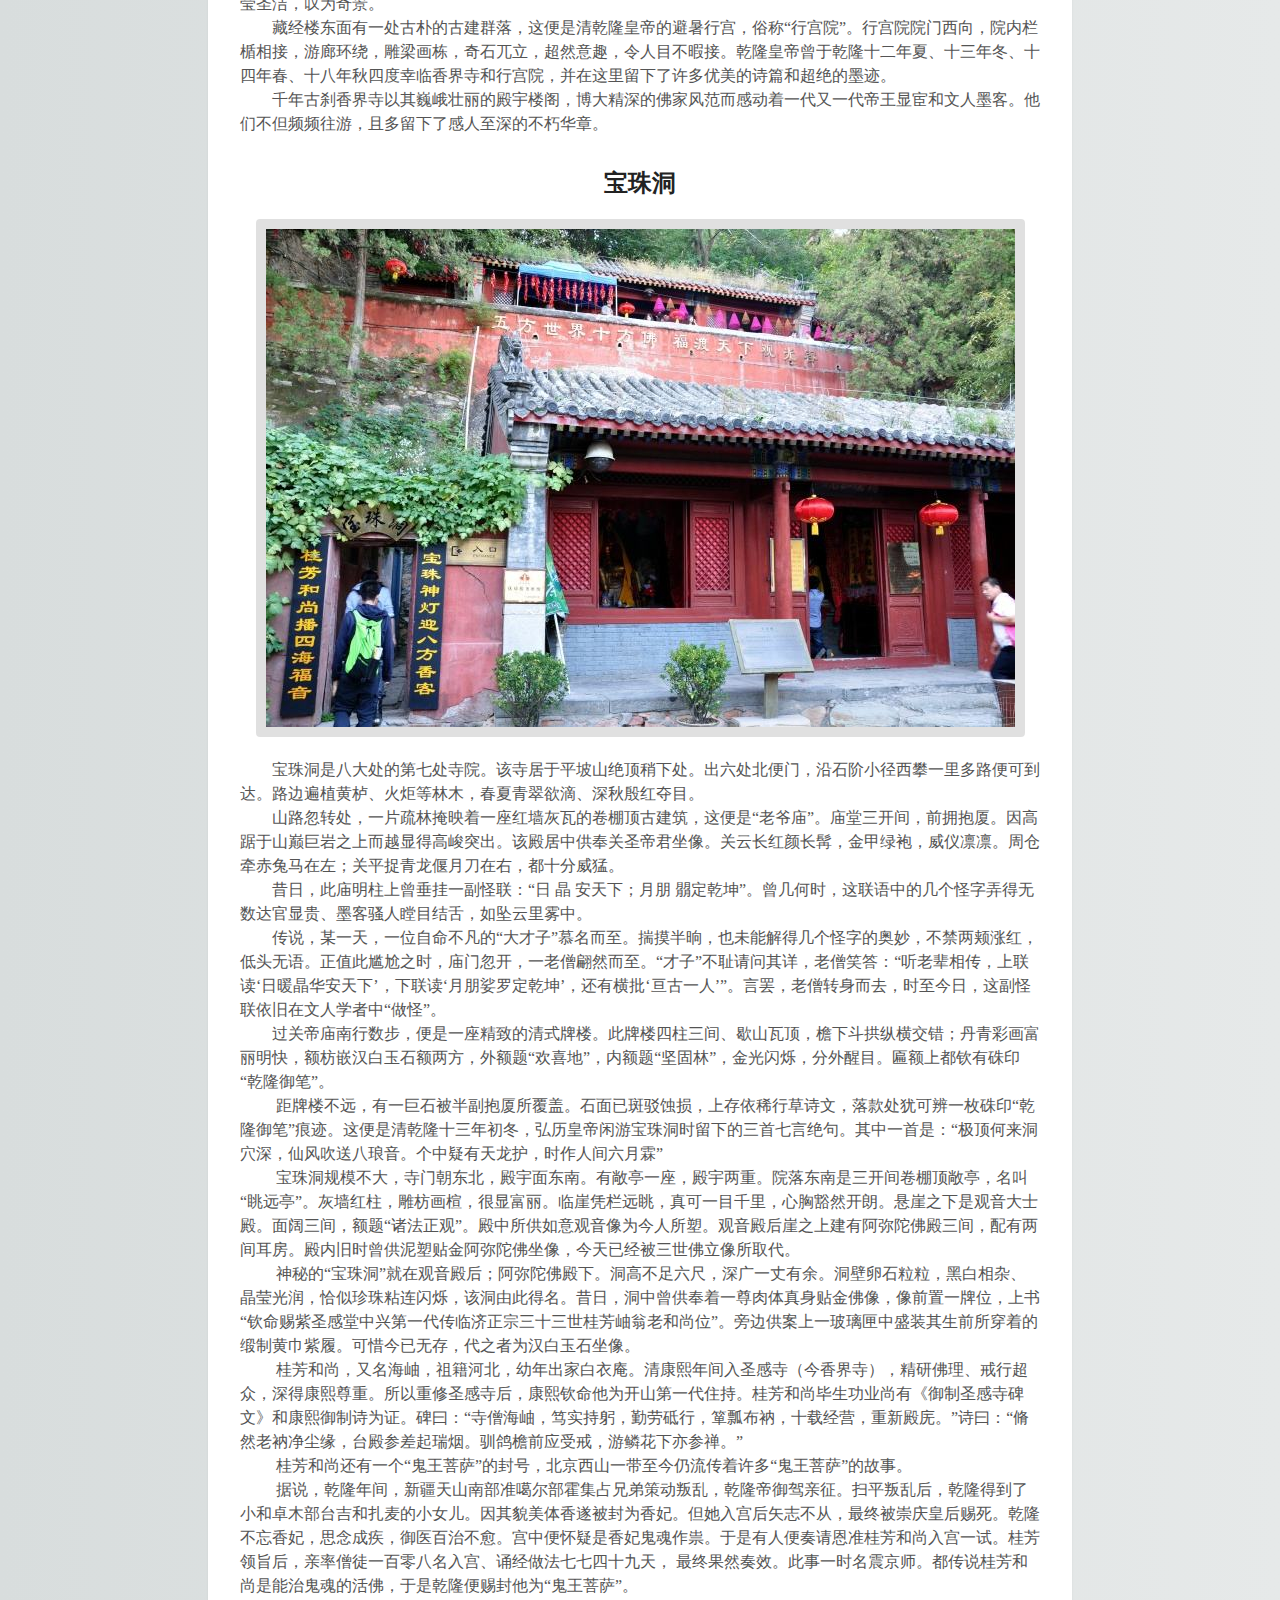
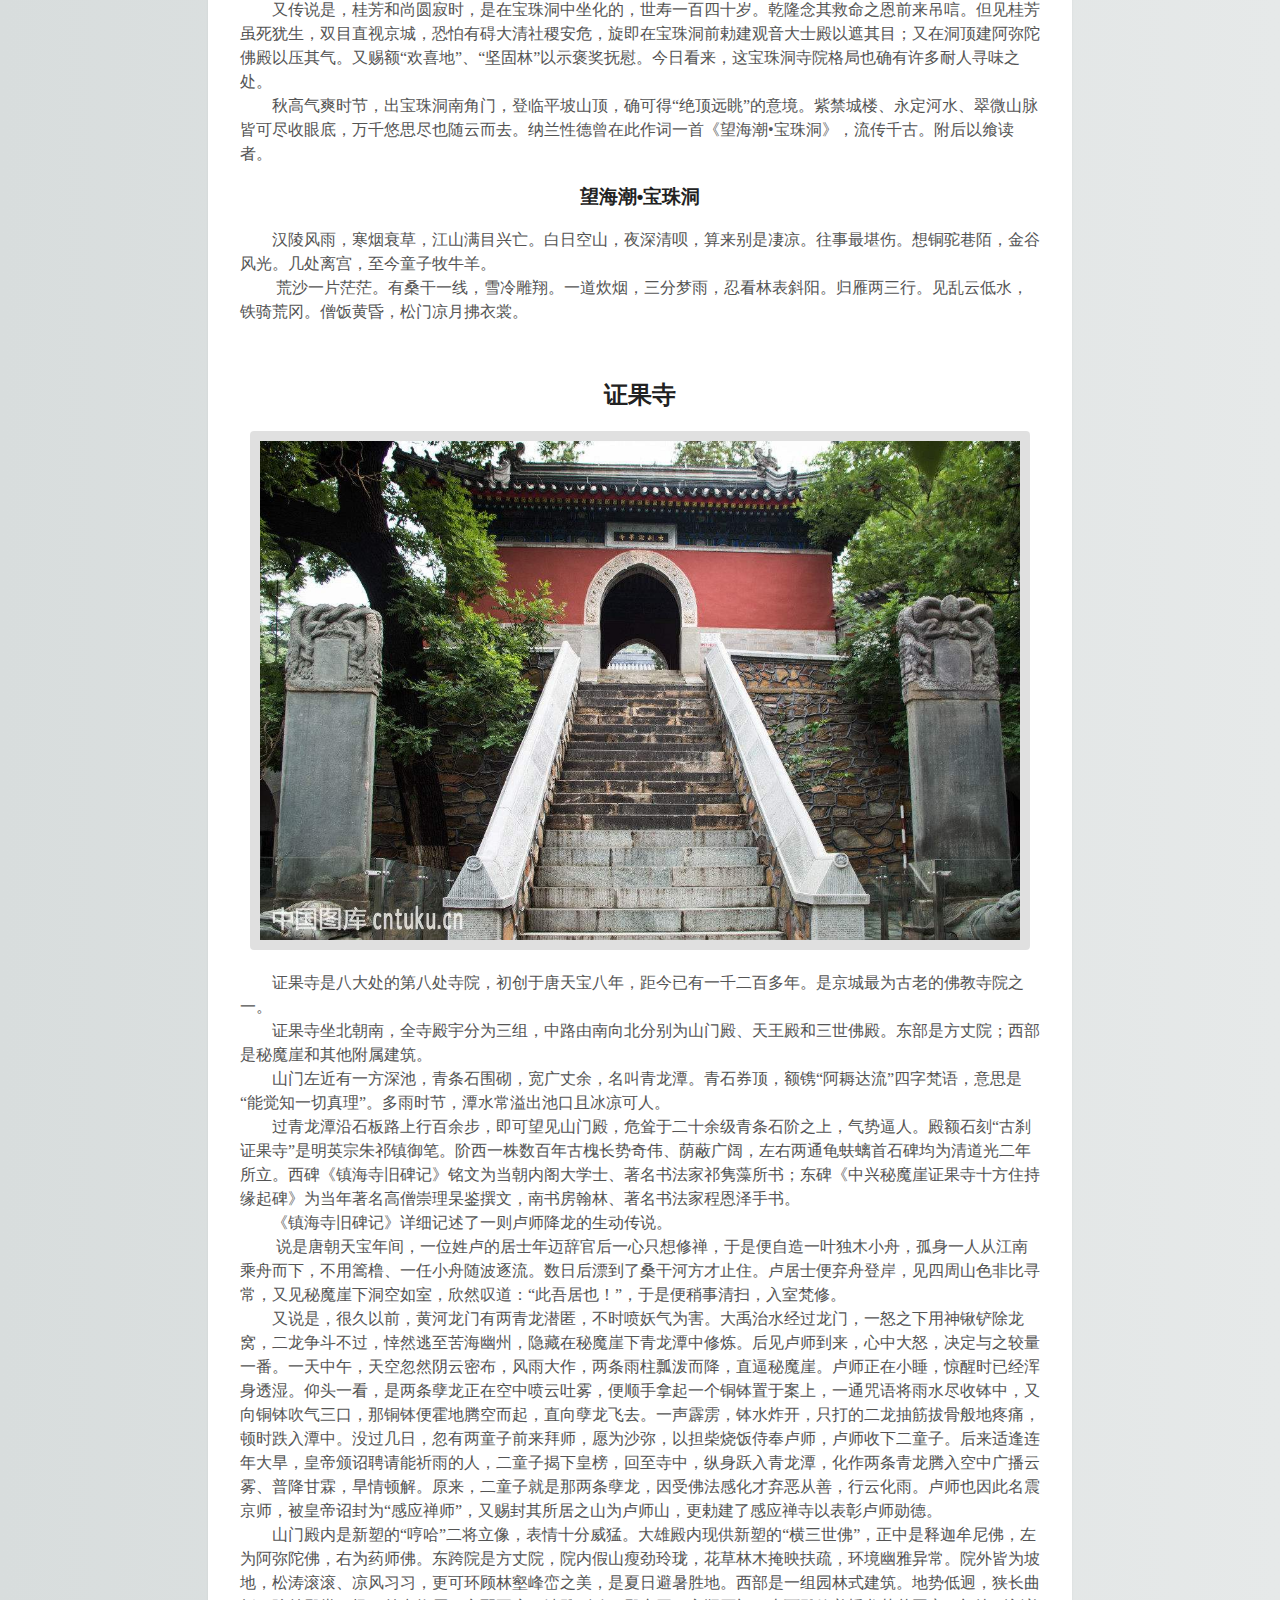
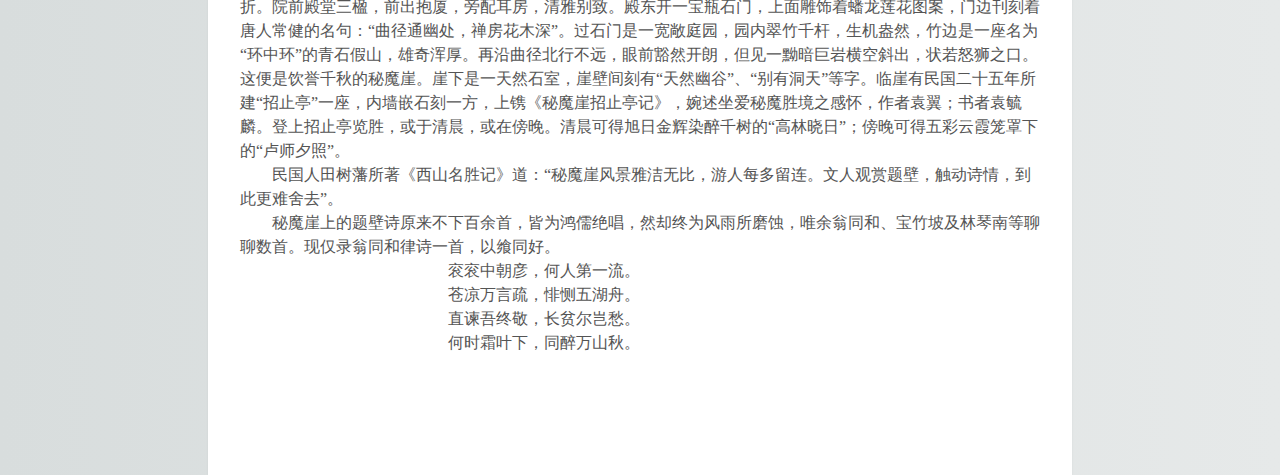
<file: bacha.html>
<!DOCTYPE html>
<html>
<head>
    <meta charset="utf-8">
    <meta http-equiv="X-UA-Compatible" content="IE=edge">
    <title>西山八大处</title>
    <meta name="description" content="西山八大处">
    <meta name="author" content="Jennifer">
    <link rel="stylesheet" href="index.css">
</head>
<body>
    <h1>八大处八刹</h1>
<p align="center">&nbsp;</p>
        <h2>长安寺</h2>
        <p><img src='images/changansi.jpg' alt='' /></p>
        <p>长安寺，是八大处的第一处寺院，又名善应寺和善应长安禅林。始建于明弘治十七年，后经清顺治十六年、清康熙十年两度重修，堂阁寮舍日臻完善、佛像器属一应俱备，遂成为明清时期西山诸寺中的一座名刹。<br />
	&nbsp;&nbsp;&nbsp;&nbsp;&nbsp;&nbsp;&nbsp; 五百年后的长安古刹仍保持着昔日的建筑格局。寺朝东向、两进四合。有正殿三楹。由东向西依次为伽蓝殿，三世佛殿和观音殿。配殿三十间，分列于正殿两厢。两院由三世佛殿左右两月亮门贯通。布局严谨和谐；建筑精良宏丽，既有明代建筑特色的遗风，又为清代建筑官式做法之典范。<br />
	&nbsp;&nbsp;&nbsp;&nbsp;&nbsp;&nbsp;&nbsp; 长安寺院中空地旧时曾是果园菜圃，如今已为紫荆、紫薇、玉兰等珍稀花木所取代。花季时节，入寺作闲庭信步，百花争荣景象常使人留连不已。<br />
	&nbsp;&nbsp;&nbsp;&nbsp;&nbsp;&nbsp;&nbsp;&nbsp;三世佛殿前有两棵奇松，虬根霜杆，枝繁叶茂，传说是元代的铅松，据说有&ldquo;松树大仙&rdquo;的美称。<br />
	&nbsp;&nbsp;&nbsp;&nbsp;&nbsp;&nbsp;&nbsp; 长安寺于&ldquo;文革浩劫&rdquo;初被毁。殿中的佛像及法器皆已荡然无存。然而，明清时期的长安寺确曾有过别样的繁荣。<br />
	&nbsp;&nbsp;&nbsp;&nbsp;&nbsp;&nbsp;&nbsp; 据明万历间的大学士余有丁描述：&ldquo;寺中四松最奇。门列天兵十、状极诡异。庑下有五百罗汉&rdquo;。此为长安寺初创时的风貌。<br />
	&nbsp;&nbsp;&nbsp;&nbsp;&nbsp;&nbsp;&nbsp; 又据明崇祯间的史藉《帝京景物略》记载：&ldquo;善应寺，殿佛不结趺，高几危坐，仪如中土，两庑塑罗汉五百，穿崖踏海，游戏极态。&rdquo;容貌似中原汉人，体态呈恣意游戏状的罗汉像在其他寺庙中确属罕见。<br />
	(长安寺尚在修缮，未对外开放。)</p>



        <h2>灵光寺</h2>
        <p><img src='images/lingguangsi.jpg' alt='' /></p>
        <p>灵光寺是八大处的第二处寺院。创建于唐大历年间，距今已有1300多年。<br />
	&nbsp;&nbsp;&nbsp;&nbsp;&nbsp;&nbsp;&nbsp; 公元一九OO年，灵光古刹被&ldquo;八国联军&rdquo;炮火彻底摧毁。后经长达二十三年鼎力重建才得以再生。重兴后的灵光寺坐北朝南，纵向布局。南部为大悲院和金鱼池院。北部分别为方丈院、塔院、居士院和大雄宝殿。<br />
	&nbsp;&nbsp;&nbsp;&nbsp;&nbsp;&nbsp;&nbsp; 公元二十世纪五十年代以来，经数次改扩建，灵光寺北部的古建群落已发生了彻底改变，殿堂阁舍的功用也已不同以往。<br />
	&nbsp;&nbsp;&nbsp;&nbsp;&nbsp;&nbsp;&nbsp; 今日的灵光寺宝塔巍峨，殿宇宏丽，古木参天，游廊迤逦；更有流泉飞瀑临崖垂泻，锦鳞追逐游戏莲池；钟磬悠悠，香烟袅袅，景致分外迷人。<br />
	&nbsp;&nbsp;&nbsp;&nbsp;&nbsp;&nbsp;&nbsp; 新山门殿面朝东南，高耸于数十级石阶之上，朱漆门窗、金黄瓦顶、玉砌雕栏、铜钟铁鼎，一派富丽堂皇。廊檐之下高悬一方巨匾，匾中是&ldquo;佛牙舍利塔&rdquo;五个贴金大字，书法敦厚凝重，这是中国前佛教协会会长赵朴初先生的墨宝；后檐额宇&ldquo;世界和平&rdquo;笔势张驰有度，此为前中国社会科学院院长郭沐若先生的亲笔。步入殿门，可见得幡幢高垂、锦绣精美；雕案俨然，法器琳瑯。泰国已故僧王赠送的铜胎贴金巨制释迦牟尼佛像居中供奉于莲花宝座之上，仪态肃穆安祥。<br />
	&nbsp;&nbsp;&nbsp;&nbsp;&nbsp;&nbsp;&nbsp;&nbsp;&nbsp;出山门殿后门便是塔院。在苍松翠柏的拱卫之中，一座雄伟壮丽的宝塔巍然屹立。这就是公元一九六四年由中国佛协主持建成的佛牙舍利塔。塔底是用汉白玉石铺砌的塔基、围栏和灯龛。中部镶嵌着青白石雕花门窗，上部是八角红砖塔身和十三层碧瓦密檐。顶部是施金一百二十两的鎏金宝瓶。<br />
	&nbsp;&nbsp;&nbsp;&nbsp;&nbsp;&nbsp;&nbsp; 此塔内作七层阁室。底层是碑室。二层为佛牙舍利堂，堂顶装朱底贴金蟠龙藻井。雕花彩绘画屏前设金刚宝座，座上以纯金七宝金塔供奉释加牟尼佛灵牙舍利一颗。供案之上摆设着僧俗两界高层人士赠献的珍贵礼品。再上五层是珍藏各种经书和法器的阁室。<br />
	&nbsp;&nbsp;&nbsp;&nbsp;&nbsp;&nbsp;&nbsp; 佛牙舍利塔北侧近年新增了两道风景，一是&ldquo;心经壁&rdquo;；一是&ldquo;罗汉墙&rdquo;。<br />
	&nbsp;&nbsp;&nbsp;&nbsp;&nbsp;&nbsp;&nbsp; 心经壁于公元二OO一年落成。壁宽30米，高7米。基座是花岗岩，墙面为青白石，顶部以绿琉璃瓦覆盖。已故中国佛教协会会长赵朴初先生亲笔书写的《般若波罗密多心经》恭刊于经墙之上，260个贴金行楷大字，字字禅风道骨，句句沁血殚精，足使人叹为观止。<br />
	&nbsp;&nbsp;&nbsp;&nbsp;&nbsp;&nbsp;&nbsp; 罗汉墙建成于公元二OO四年初，此墙宽25米，高8.35米。通体为花岗岩雕砌。墙分五层构造。底层为基座，顶层为廊檐,二、四层分别为吉祥图案，三层为核心，是五百罗汉图，综观罗汉图，其人物、鸟兽、花木、天梯、楼阁、祥云虽林林总总，却个个栩栩如生、呼之欲出。确是不可多得的佛教雕塑艺术珍品。<br />
	&nbsp;&nbsp;&nbsp;&nbsp;&nbsp;&nbsp; 灵光寺塔院与鱼池院之间是一座五楹丹漆大厅，叫作&ldquo;归来庵&rdquo;。此厅北依青松、南临莲池、西接悬瀑翠竹、东延画廊古藤，四外风景如画。庵主人名端方，号陶斋。清光绪年间曾做过三地总督。最终因有违大清仪轨而被免职，之后便到八大处建宅隐居。常以&ldquo;箧有三山记；胸藏五岳图&rdquo;、&ldquo;爱读秦碑兼汉篆；好写奇字到名山&rdquo;自慰。昔日里，归来庵里曾张挂过许多文词典雅、书艺超绝的名人联语，鉴赏者无不为之陶醉。<br />
	&nbsp;&nbsp;&nbsp;&nbsp;&nbsp;&nbsp;&nbsp;归来庵南是一长方水池。一座小巧玲珑的汉白玉拱桥将其一分为二。桥东是辽招仙塔残基和一架明代古藤；桥西连一座四角攒尖顶敞亭。亭上悬匾&ldquo;水心亭&rdquo;。若值夏日，亭西峭壁悬瀑飞泻；亭外清池睡莲依依；池中锦鳞穿梭嬉戏，一派生机勃勃的景象。<br />
	&nbsp;&nbsp;&nbsp;&nbsp;&nbsp;&nbsp;&nbsp; 这个方池原来是放生池。营造于清乾隆十六年，咸丰年间又将池水扩大，放进了许多锦鲤。清光绪年间，慈禧曾幸临灵光寺。 据说，一个夏末秋初的傍晚，慈禧来到水心亭下观鱼，鱼儿们似通灵性，都聚拢在慈禧面前欢蹦乱跳，慈禧一时兴起，唤过随行的太监潜入水中捉起一条最大的金鱼，摘下纯金耳环戴在鱼腮上面，封这条鱼为&ldquo;领头&rdquo;。僧人见此喜出望外，把这条鱼看作是圣物，日后便精心饲养起来。此事口口相传，游客纷至沓来，&ldquo;水心亭观鱼&rdquo;遂成为灵光胜境中的一大趣事。<br />
	&nbsp;&nbsp;&nbsp;&nbsp;&nbsp;&nbsp;&nbsp; 金鱼池东岸有一座古塔残基。这就是始建于辽咸雍七年的画像千佛塔遗迹。原塔八棱十三层，通体洁白，十分壮观。但却在一九OO年八月同灵光寺一起被&ldquo;八国联军&rdquo;炮火摧毁。次年，承恩寺住持圣安和尚率僧重修灵光寺。一天，忽在塔基瓦砾中发现一石函，打开函盖又见到一个沉香木匣，匣盖上有铭文：&ldquo;释迦牟尼佛灵牙舍利，天会七年四月廿三日记、善慧书&rdquo;。圣安当众开启木匣，果然发现佛牙一颗。于是将佛牙舍利供奉于灵光寺禅堂。古塔虽坏，残基犹存，足堪凭吊。<br />
	&nbsp;&nbsp;&nbsp;&nbsp;&nbsp;&nbsp;&nbsp; 南行数步，穿过月亮门便是大悲院。院中是大悲阁，阁中旧时供奉铜铸千手观音一尊，现为木雕千手观音所取代。阁前有碑两通，还有古楸树两株。皆可以观赏。</p>


        <h2>三山庵</h2>
        <p><img src='images/三山庵.jpg' alt='' /></p>
        <p>三山庵是八大处的第三处寺院，创建于金天德三年，距今九百余年。山门面朝东北，是一座布局精巧、构筑工美的四合院落。山门殿为三开间，左右各开角门一扇；正殿五楹并配有耳房两间；两配殿门户相对分列于正殿两厢。山门殿悬额&ldquo;三山菴&rdquo;；垂联&ldquo;翰墨因缘旧；烟云供养宜&rdquo;；正殿悬额&ldquo;是大世界&rdquo;，联题：&ldquo;慈目静心法相；和风甘雨祥云&rdquo;。此院额联皆为今人手笔。<br />
	&nbsp;&nbsp;&nbsp;&nbsp;&nbsp;&nbsp;&nbsp; 东配殿外有一敞轩与其后门相联。两方横匾分悬于内外两额。内额题&ldquo;建阳半幅精舍&rdquo;；外额题：&ldquo;翠微入画&rdquo;。原匾皆为乾隆第六子永瑢题书。轩柱有联曰：&ldquo;远水近山澄雾色；清风明月净禅心。&rdquo;。这里，地势豁朗，视野开阔，临轩远眺，玉泉山塔，昆明湖水，紫禁城楼皆可尽收眼底；&ldquo;春山杏林&rdquo;、&ldquo;虎峰觅翠&rdquo;、&ldquo;深秋红叶&rdquo;、&ldquo;层峦晴雪&rdquo;等四时景致不时扑面而来。<br />
	&nbsp;&nbsp;&nbsp;&nbsp;&nbsp;&nbsp;&nbsp; 人在三山庵，胸襟顿觉开阔，感慨何止万千。自古以来，多少文人墨客皆为三山庵诗情画境所倾倒而留下不可胜数的诗文画卷。有明代的《观流图》、《观泉图》和《观月图》；清代的《灵光指径》、《香界重游》和《乾隆松石流泉闲坐图》。<br />
	&nbsp;&nbsp;&nbsp;&nbsp;&nbsp;&nbsp;&nbsp; 文墨者如此，佛门中的高僧大德对三山庵更是情有独钟。最著名者当数深得乾隆皇帝尊宠，得赐紫袈娑，得封&ldquo;阐教禅师&rdquo;尊号的贤首宗高僧达天通理禅师。他曾隐居在此注疏《法华经》和《楞严指掌疏》。清嘉庆十九年夏，大钟寺住持海峰源亮法师亦曾在三山庵居住疗养并同著名禅师崇理杲鉴一起共倡重修八大处证果禅林。<br />
	&nbsp;&nbsp;&nbsp;&nbsp;&nbsp;&nbsp;&nbsp; 三山庵所占虽小却内藏珠玑，确是当时独领&ldquo;三山&rdquo;，名动宇内的&ldquo;是大世界&rdquo;。</p>



  <h2>大悲寺</h2>
  <p><img src='images/大悲寺.jpg' alt='' /></p>
  <p>大悲寺是八大处的第四处寺院，原名隐寂寺。创建于宋辽时代，距今九百余年。该寺独处丛林深处，层层殿宇依山势递升，错落有致，山门南向。<br />
  	&nbsp;&nbsp;&nbsp;&nbsp;&nbsp;&nbsp;&nbsp; 大悲寺的首层建筑是山门殿，硬山正脊灰筒瓦顶。檐下饰有丹青彩画，殿脊正中装饰&ldquo;百鸟朝凤&rdquo;砖雕图案。正檐下嵌有一方汉白玉寺额，上面镌着&ldquo;敕建大悲寺&rdquo;五个大字，字体健劲，是康熙大帝御笔。寺额下是汉白玉券门，自下而上对称浮雕白象、雄狮、腾龙、翔羊；门楣正中雕饰着三尊神像，正中一尊人面鸟喙，是佛经中大鹏金翅鸟的应化形象。券门两旁是石雕花窗，饰有蘷龙和忍冬草花纹，优美而庄重。两侧正脊门楼造型也很精致。<br />
  	&nbsp;&nbsp;&nbsp;&nbsp;&nbsp;&nbsp;&nbsp; 山门殿内居中是&ldquo;大肚弥勒佛&rdquo;坐像，眉眼如月、笑口常开，洋溢着一团喜气。四大天王分列左右，个个身披甲胄、手握法器、怒目圆睁、威风凛凛。这五尊神像都是近年的新作。<br />
  	&nbsp;&nbsp;&nbsp;&nbsp;&nbsp;&nbsp;&nbsp; 过山门北上，可见阶旁两池翠竹，黄皮绿叶，婆娑有声，十分可人。传为明代所植，原产于江南。<br />
  	&nbsp;&nbsp;&nbsp;&nbsp;&nbsp;&nbsp;&nbsp; 二重殿宇是大雄宝殿，殿脊正中饰&ldquo;二龙戏珠&rdquo;砖雕图案，两龙鳞爪分明，呈飘然欲飞之势，实为超绝之作。脊端的鸱吻和檐头的脊兽也不失脱俗之处。殿内居中供奉着释迦牟尼佛，胁侍为阿难、迦叶两大弟子。&ldquo;十八罗汉&rdquo;分列于两厢。<br />
  	&nbsp;&nbsp;&nbsp;&nbsp;&nbsp;&nbsp;&nbsp; 大雄宝殿中的十八罗汉均端坐于云石之上，悉心谛听释迦牟尼讲经说法，或若有所思，或舞器作法，个个活灵活现，堪称旷世之作。这里的十八罗汉雕像之所以不同凡响，是因为其作者是我国元代最为著名的雕塑家刘元。据《中国名人大辞典》记述：刘元，字康元，拜尼泊尔雕塑家阿尼哥学塑印度佛像，造诣称绝。当时京都名刹所塑佛像均出自他手。神韵逼真、天下称颂。他亲手所塑三皇雕像精湛绝伦，深得皇帝赞赏，两度御赐宫女为妻。并擢升官职为昭文馆大学士，由此可见刘元当时所取得的成就和地位。更为奇异的是，这十八尊罗汉像的胎体是用檀香木粉掺和细砂精制而成，七百余年后的今天，仍飘散着沁人心脾的檀香。<br />
  	&nbsp;&nbsp;&nbsp;&nbsp;&nbsp;&nbsp;&nbsp; 大雄宝殿后面是大悲殿。面阔五间，檐下悬&ldquo;悲源海&rdquo;额匾。 抱柱联为：&ldquo;不动道场东方成坵墟；琉璃世界西向现弥陀。&rdquo;额联题字皆是当代书家的手笔。殿中供奉一尊观音大士的彩雕坐像。表情悲天悯人，如同慈母。<br />
  	&nbsp;&nbsp;&nbsp;&nbsp;&nbsp;&nbsp;&nbsp; 大悲殿前有两株古老的银杏树，夏日枝繁叶茂，浓荫可蔽庭院；深秋时节黄叶纷落，碎金满地，这两株雄性的白果树距今已有七百余年高龄。<br />
  	&nbsp;&nbsp;&nbsp;&nbsp;&nbsp;&nbsp;&nbsp; 最后一层殿宇是药师佛殿，结构布局和油漆彩画仍采取清代官式做法。殿貌富丽而庄严。殿内供奉着药师佛、日光遍照菩萨和月光遍照菩萨。十二尊药叉神分列两边。这十五尊神像内胎皆为檀香木，外表以足金贴饰，给人以庄严华贵之感。<br />
  	&nbsp;&nbsp;&nbsp;&nbsp;&nbsp;&nbsp;&nbsp; 大悲寺后有一条浅沟，沟里丛生着一片野海棠，夏日花开时绯红满谷，甚是可爱。这里曾发生过一个发人深醒的故事。据说康熙年间，谷中有一眼山泉常流不懈，引得两匹金骡驹夜夜来此畅饮。一个贪人得知此事，便一连三年来此拴取。一天夜里，金骡驹果然又来了，贪人急忙抛出绳索套住了一匹，不料那驹子力大无比，竟将那贼人拖下悬崖活活摔死了。如今，两块形似金骡驹的山石依然静静的卧在谷中，相传是大悲寺中的高僧施展法术后的遗物。</p>
  <p>&nbsp;</p>




  <h2>龙泉庵</h2>
  <p><img src='images/龙泉庵.jpg' alt='' /></p>
  <p>龙泉庵是八大处的第五处寺院。明末清初时此处并存着两座寺院。一为慧云禅林；一为龙王堂。前者建于明洪熙年间；后者建于清顺治二年，清道光年间两寺合二为一。<br />
	&nbsp;&nbsp;&nbsp;&nbsp;&nbsp;&nbsp;&nbsp; 龙泉庵坐西朝东，寺门为硬山正脊门楼，青石匾额上刻着&ldquo;龙泉庵&rdquo;三字。<br />
	进入寺门便是一雕栏方池，池壁以青石围砌，分外坚固洁净。池中碧水盈盈，清澈可鉴。它源自龙王殿下的拱形石洞，又经方池西壁石龙头口泻出，细流如注，经年不息。这水便是远近闻名的&ldquo;龙泉&rdquo;。这&ldquo;龙泉&rdquo;之水甘醇清冽，无半点污尘。昔日有位自号&ldquo;锄月老人&rdquo;的隐士曾作过一首七言古风《甜水歌》赞美这龙泉庵里的&ldquo;龙泉&rdquo;水，《甜水歌》一下子传唱遐迩；&ldquo;龙泉水&rdquo;一时间名动京城。<br />
	&nbsp;&nbsp;&nbsp;&nbsp;&nbsp;&nbsp;&nbsp; 院西有殿堂三楹，前有卷棚抱厦一间。殿厦构造都很精良别致。厦下有抱柱联曰：&ldquo;威镇蛟鼍依泽国，德施江海赖安澜&rdquo;。殿门外有联语是：&ldquo;圣德施恩涤雨露；神威乘泽仰云霓。&rdquo;殿内供着泥塑彩绘龙王雕像，面呈威严、貌若帝王。旁边分列雷公、电母、风伯、雨师等群像，也都十分生动传神。这殿便是&ldquo;龙王堂&rdquo;。<br />
	&nbsp;&nbsp;&nbsp;&nbsp;&nbsp;&nbsp;&nbsp; 龙泉庵北部是另一组殿堂，由东向西依次为文昌阁、大雄殿、卧游阁和祖师堂。<br />
	&nbsp;&nbsp;&nbsp;&nbsp;&nbsp;&nbsp;&nbsp; 文昌阁正门朝东，前悬横匾 &ldquo;俯瞰大千&rdquo;；后悬横匾&ldquo;得月先&rdquo;。殿内供奉&ldquo;伽蓝神&rdquo;关公坐像。长髯飘飘，威风凛凛。<br />
	&nbsp;&nbsp;&nbsp;&nbsp;&nbsp;&nbsp;&nbsp;&nbsp;大雄殿面阔三楹，檐下匾额题写着&ldquo;灵通宇宙&rdquo;，抱柱联语为&ldquo;佛德巍巍丽中天之杲日；慈风荡荡振大地之春雷&rdquo;。黑底红字，庄严醒目。大殿之中莲花宝座之上供释迦牟尼坐像，左右是阿难、迦叶尊者。<br />
	&nbsp;&nbsp;&nbsp;&nbsp;&nbsp;&nbsp;&nbsp; 大雄殿与文昌阁之间，南首西边是&ldquo;妙香室&rdquo;，东边是&ldquo;听泉小榭&rdquo;。小榭为敞厅式，精巧别致。檐下横匾书&ldquo;听涛山房&rdquo;，柱间有&ldquo;当户老松生夕籁；满山红叶入新诗&rdquo;木制楹联。&ldquo;小榭&rdquo;南门外还有一副联语&ldquo;溪声尽是广长舌；山色无非清净身。&rdquo;语出佛典《陀罗尼经》，极尽龙泉庵溪声山色之妙。<br />
	&nbsp;&nbsp;&nbsp;&nbsp;&nbsp;&nbsp;&nbsp; 大雄殿北边为&ldquo;闻妙香院&rdquo;，院内多植珍珠梅等花木，尤其是两架古藤萝，春夏之交，绿叶垂条，紫英缤纷，生机无限。若能约三五知己于藤荫之下聊作小酌，确有恍入仙境之感。<br />
	&nbsp;&nbsp;&nbsp;&nbsp;&nbsp;&nbsp;&nbsp; 龙泉庵西倚平坡山，南临翠微谷，院落之中松高柏巨，气爽风凉；又有龙泉之水叮咚流泻，四时不歇，其幽雅清静可堪八刹第一。&nbsp;</p>
<p>&nbsp;清康熙年间著名诗人汪文柏曾赋七律诗一首以记龙泉庵之胜：<br />
	&nbsp;&nbsp;&nbsp;&nbsp;&nbsp;&nbsp;&nbsp;&nbsp;&nbsp;&nbsp;&nbsp;&nbsp;&nbsp;&nbsp;&nbsp;&nbsp;&nbsp;&nbsp;&nbsp;&nbsp;&nbsp;&nbsp;&nbsp;&nbsp;&nbsp;&nbsp;&nbsp;&nbsp;&nbsp;&nbsp;&nbsp;&nbsp;&nbsp;&nbsp;&nbsp;&nbsp;&nbsp;&nbsp;&nbsp;&nbsp;&nbsp;&nbsp;&nbsp;&nbsp;&nbsp;&nbsp;&nbsp;&nbsp;&nbsp;&nbsp;&nbsp;&nbsp;&nbsp;&nbsp;&nbsp;&nbsp;&nbsp;&nbsp;&nbsp;&nbsp;松底涤池汇伏泉，苍髯偃盖镜中悬。<br />
	&nbsp;&nbsp;&nbsp;&nbsp;&nbsp;&nbsp;&nbsp;&nbsp;&nbsp;&nbsp;&nbsp;&nbsp;&nbsp;&nbsp;&nbsp;&nbsp;&nbsp;&nbsp;&nbsp;&nbsp;&nbsp;&nbsp;&nbsp;&nbsp;&nbsp;&nbsp;&nbsp;&nbsp;&nbsp;&nbsp;&nbsp;&nbsp;&nbsp;&nbsp;&nbsp;&nbsp;&nbsp;&nbsp;&nbsp;&nbsp;&nbsp;&nbsp;&nbsp;&nbsp;&nbsp;&nbsp;&nbsp;&nbsp;&nbsp;&nbsp;&nbsp;&nbsp;&nbsp;&nbsp;&nbsp;&nbsp;&nbsp;&nbsp;&nbsp;&nbsp;一泓湛碧浮金鬛，几树微黄蜕暮蝉。<br />
	&nbsp;&nbsp;&nbsp;&nbsp;&nbsp;&nbsp;&nbsp;&nbsp;&nbsp;&nbsp;&nbsp;&nbsp;&nbsp;&nbsp;&nbsp;&nbsp;&nbsp;&nbsp;&nbsp;&nbsp;&nbsp;&nbsp;&nbsp;&nbsp;&nbsp;&nbsp;&nbsp;&nbsp;&nbsp;&nbsp;&nbsp;&nbsp;&nbsp;&nbsp;&nbsp;&nbsp;&nbsp;&nbsp;&nbsp;&nbsp;&nbsp;&nbsp;&nbsp;&nbsp;&nbsp;&nbsp;&nbsp;&nbsp;&nbsp;&nbsp;&nbsp;&nbsp;&nbsp;&nbsp;&nbsp;&nbsp;&nbsp;&nbsp;&nbsp;&nbsp;云锁磐声僧闭户，日移刹影客笼鞭，<br />
	&nbsp;&nbsp;&nbsp;&nbsp;&nbsp;&nbsp;&nbsp;&nbsp;&nbsp;&nbsp;&nbsp;&nbsp;&nbsp;&nbsp;&nbsp;&nbsp;&nbsp;&nbsp;&nbsp;&nbsp;&nbsp;&nbsp;&nbsp;&nbsp;&nbsp;&nbsp;&nbsp;&nbsp;&nbsp;&nbsp;&nbsp;&nbsp;&nbsp;&nbsp;&nbsp;&nbsp;&nbsp;&nbsp;&nbsp;&nbsp;&nbsp;&nbsp;&nbsp;&nbsp;&nbsp;&nbsp;&nbsp;&nbsp;&nbsp;&nbsp;&nbsp;&nbsp;&nbsp;&nbsp;&nbsp;&nbsp;&nbsp;&nbsp;&nbsp; 茗芽细泼真甘冽，归带余香在舌边。<br />
	&nbsp;&nbsp;&nbsp;&nbsp;&nbsp;&nbsp;&nbsp; 清乾隆帝也曾幸临龙泉庵并做《御制龙王堂》诗：<br />
	&nbsp;&nbsp;&nbsp;&nbsp;&nbsp;&nbsp;&nbsp;&nbsp;&nbsp;&nbsp;&nbsp;&nbsp;&nbsp;&nbsp;&nbsp;&nbsp;&nbsp;&nbsp;&nbsp;&nbsp;&nbsp;&nbsp;&nbsp;&nbsp;&nbsp;&nbsp;&nbsp;&nbsp;&nbsp;&nbsp;&nbsp;&nbsp;&nbsp;&nbsp;&nbsp;&nbsp;&nbsp;&nbsp;&nbsp;&nbsp;&nbsp;&nbsp;&nbsp;&nbsp;&nbsp;&nbsp;&nbsp;&nbsp;&nbsp;&nbsp;&nbsp;&nbsp;&nbsp;&nbsp;&nbsp;&nbsp;&nbsp;&nbsp;&nbsp;&nbsp; &nbsp; 古庙山坳里，披榛磴道赊。<br />
	&nbsp;&nbsp;&nbsp;&nbsp;&nbsp;&nbsp;&nbsp;&nbsp;&nbsp;&nbsp;&nbsp;&nbsp;&nbsp;&nbsp;&nbsp;&nbsp;&nbsp;&nbsp;&nbsp;&nbsp;&nbsp;&nbsp;&nbsp;&nbsp;&nbsp;&nbsp;&nbsp;&nbsp;&nbsp;&nbsp;&nbsp;&nbsp;&nbsp;&nbsp;&nbsp;&nbsp;&nbsp;&nbsp;&nbsp;&nbsp;&nbsp;&nbsp;&nbsp;&nbsp;&nbsp;&nbsp;&nbsp;&nbsp;&nbsp;&nbsp;&nbsp;&nbsp;&nbsp;&nbsp;&nbsp;&nbsp;&nbsp;&nbsp;&nbsp;&nbsp;&nbsp; &nbsp;树生刹竿石，鸟啄净橱沙。<br />
	&nbsp;&nbsp;&nbsp;&nbsp;&nbsp;&nbsp;&nbsp;&nbsp;&nbsp;&nbsp;&nbsp;&nbsp;&nbsp;&nbsp;&nbsp;&nbsp;&nbsp;&nbsp;&nbsp;&nbsp;&nbsp;&nbsp;&nbsp;&nbsp;&nbsp;&nbsp;&nbsp;&nbsp;&nbsp;&nbsp;&nbsp;&nbsp;&nbsp;&nbsp;&nbsp;&nbsp;&nbsp;&nbsp;&nbsp;&nbsp;&nbsp;&nbsp;&nbsp;&nbsp;&nbsp;&nbsp;&nbsp;&nbsp;&nbsp;&nbsp;&nbsp;&nbsp;&nbsp;&nbsp;&nbsp;&nbsp;&nbsp;&nbsp;&nbsp; &nbsp;&nbsp; 水府石林秘，香台花雨斜。<br />
	&nbsp;&nbsp;&nbsp;&nbsp;&nbsp;&nbsp;&nbsp;&nbsp;&nbsp;&nbsp;&nbsp;&nbsp;&nbsp;&nbsp;&nbsp;&nbsp;&nbsp;&nbsp;&nbsp;&nbsp;&nbsp;&nbsp;&nbsp;&nbsp;&nbsp;&nbsp;&nbsp;&nbsp;&nbsp;&nbsp;&nbsp;&nbsp;&nbsp;&nbsp;&nbsp;&nbsp;&nbsp;&nbsp;&nbsp;&nbsp;&nbsp;&nbsp;&nbsp;&nbsp;&nbsp;&nbsp;&nbsp;&nbsp;&nbsp;&nbsp;&nbsp;&nbsp;&nbsp;&nbsp;&nbsp;&nbsp;&nbsp;&nbsp;&nbsp;&nbsp; &nbsp; 所希惠时若，霈泽始京华。<br />
	&nbsp;&nbsp;&nbsp;&nbsp;&nbsp;&nbsp;&nbsp; 如今，园方在龙泉庵院内开设了 &ldquo;龙泉茶社&rdquo;，社内环境优美，设施完善，服务周全，是游山小憩、品茗看山的极好去处。</p>



  <h2>香界寺</h2>
  <p><img src='images/香界寺.jpg' alt='' /></p>
  <p>香界寺是八大处的第六处寺院。坐北朝南，占地近二十亩。整个寺院规模宏大，殿宇巍峨，门户重重，构造精良。全寺建筑依山取势，层层高趋，叠叠有致，其雄伟壮丽的寺容堪为八大处诸寺之冠；其丰富珍贵的内藏也不愧为三山之首屈。<br />
  	&nbsp;&nbsp;&nbsp;&nbsp;&nbsp;&nbsp;&nbsp; 香界寺创建于唐代，始称&ldquo;平坡大觉寺&rdquo;，后经历代重修，先后更名为&ldquo;大圆通寺&rdquo;、&ldquo;圣感寺&rdquo;和&ldquo;香界寺&rdquo;。<br />
  	&nbsp;&nbsp;&nbsp;&nbsp;&nbsp;&nbsp;&nbsp;&nbsp;香界寺布局严整，左右对称，沿中轴线由南向北依次为：山门殿、大乘门、天王殿、大雄殿、西方三圣殿、藏经楼。<br />
  	&nbsp;&nbsp;&nbsp;&nbsp;&nbsp;&nbsp;&nbsp; 山门殿面阔三间，汉白玉券门，檐下嵌汉白玉石额，上刊&ldquo;勅建香界寺&rdquo;五个丹漆大字，是乾隆帝御笔。殿中对塑&ldquo;哼&rdquo;、&ldquo;哈&rdquo;二将立像，二者戎装怒目，状极威猛，不失&ldquo;金刚力士&rdquo;之孔武。<br />
  	&nbsp;&nbsp;&nbsp;&nbsp;&nbsp;&nbsp;&nbsp;&nbsp;进大乘门是一平展院落。院中有钟鼓楼左右峙立。此二楼均为重檐歇山卷栅顶楼阁式造型，高大精美，足以显耀&ldquo;勅建香界寺&rdquo;巨刹之威仪。鼓楼下玉石围栏内是一棵古老的油松，数枝巨杈遒劲盘曲，枝叶交互分披于大乘门和钟鼓楼之上，有如苍龙闹海，状极雄奇，因而有&ldquo;龙松&rdquo;之美誉。<br />
  	&nbsp;&nbsp;&nbsp;&nbsp;&nbsp;&nbsp;&nbsp; 登上几级石阶便是天王殿。券门和槛窗均以汉白玉石精雕而成。殿内两侧列泥塑彩绘四大天王。面色各异，法器有别，形象威猛可畏。迎面供奉手持&ldquo;佛手&rdquo;、阔面宽睃、笑貌可掬的弥勒菩萨坐像。此塑像源于我国五代时期的一位高僧，真名&ldquo;契比&rdquo;，人称&ldquo;布袋和尚&rdquo;。传说他经常背着一个布袋入市，见物即乞，出语无定，随处寝卧，形如疯癫，自称是&ldquo;弥勒&rdquo;化身。中原地区寺庙中供奉的&ldquo;大肚弥勒佛&rdquo;便是以他的形象塑造的。天王殿北是圆通殿，殿内居中供奉着木胎贴金西方三圣佛像。中为西方极乐世界教主阿弥陀佛，左右为两肋侍观世音菩萨和大势至菩萨。<br />
  	&nbsp;&nbsp;&nbsp;&nbsp;&nbsp;&nbsp;&nbsp; 殿前有两通型制高大、雕造精美的石碑。东首石碑，龟蚨螭首，碑阳精刻康熙十七年《御制圣感寺碑文》，碑阴镌刻的是《御制香界寺碑文》，此碑为乾隆十四年重修圣感寺工毕后所立。西侧是一方青石巨碑，碑座四周精雕着梅鹿海马图文，碑阳为&ldquo;大悲菩萨自传真像&rdquo;；碑阴为&ldquo;敬佛&rdquo;二字。此二字大如斗口，庄严凝重，是康熙大帝的御笔。<br />
  	&nbsp;&nbsp;&nbsp; &nbsp;&nbsp;&nbsp; 据有关专家考证，&ldquo;大悲菩萨自传真像&rdquo;是典型的明代佛教雕塑艺术珍品。其艺术风格与北京法海寺的明代壁画一脉相承。这幅雕像，采用的是传统的阴刻平雕手法，线条流畅，气韵传神。此雕像头戴法冠，项佩璎珞，丰腮广额，唇续髭须，一派雍容华贵气象。这是观音菩萨的庄严法像。<br />
  	&nbsp;&nbsp;&nbsp;&nbsp;&nbsp; &nbsp;&nbsp;该碑左侧还有一篇阴刻行草诗文。字体隽秀酣健，是清嘉庆皇帝的御笔。<br />
  	&nbsp;&nbsp;&nbsp;&nbsp;&nbsp;&nbsp;&nbsp;&nbsp;据寺僧们传说，这块石碑是康熙皇帝发现的。当年，康熙帝来香界寺礼佛，行至大雄宝殿前忽然双腿一软跪在了地上，眼前倏然浮现出了观音菩萨的音容，康熙大为惊诧，忙令僧众诵经礼忏，自己也连连念诵菩萨名号，好一阵才回过神来。随即命人在跪倒之地挖掘。结果挖出了这块碑，康熙更觉得灵验，于是即兴挥毫恭恭敬敬地写下了&ldquo;敬佛&rdquo;二字，为表深受佛法感化，便又为寺院取了个新名叫作&ldquo;圣感寺&rdquo;。<br />
  	&nbsp;&nbsp;&nbsp;&nbsp;&nbsp; &nbsp; 最后一层殿宇为大雄宝殿，面阔五楹，朱漆明柱，门窗雕饰着精美的三交六椀梭花纹样，殿中供奉着贴金三世佛和十八罗汉坐像。殿前一株七叶树为明代所植。<br />
  	&nbsp;&nbsp;&nbsp;&nbsp;&nbsp;&nbsp;&nbsp; 过大雄殿，再上十八级台阶便是藏经楼院。院中楼宇为后罩楼型制。正北面的藏经楼面阔五楹，上下两层；两厢配楼各六间，也为两层，楼宇间木柱梁枋彩画精美、鲜艳夺目。院中有两株七叶树分植左右，高大繁盛，据说是从西藏移植而来，弥足珍贵。楼东是一株茎干古朴的玉兰树，传为明代所植。老干古拙，旁出新枝，春著繁花，晶莹圣洁，叹为奇景。<br />
  	&nbsp;&nbsp;&nbsp;&nbsp;&nbsp;&nbsp;&nbsp; 藏经楼东面有一处古朴的古建群落，这便是清乾隆皇帝的避暑行宫，俗称&ldquo;行宫院&rdquo;。行宫院院门西向，院内栏楯相接，游廊环绕，雕梁画栋，奇石兀立，超然意趣，令人目不暇接。乾隆皇帝曾于乾隆十二年夏、十三年冬、十四年春、十八年秋四度幸临香界寺和行宫院，并在这里留下了许多优美的诗篇和超绝的墨迹。<br />
  	&nbsp;&nbsp;&nbsp;&nbsp;&nbsp;&nbsp;&nbsp;&nbsp;千年古刹香界寺以其巍峨壮丽的殿宇楼阁，博大精深的佛家风范而感动着一代又一代帝王显宦和文人墨客。他们不但频频往游，且多留下了感人至深的不朽华章。</p>


  <h2>宝珠洞</h2>
  <p><img src='images/宝珠洞.jpg' alt='' /></p>
  <p>宝珠洞是八大处的第七处寺院。该寺居于平坡山绝顶稍下处。出六处北便门，沿石阶小径西攀一里多路便可到达。路边遍植黄栌、火炬等林木，春夏青翠欲滴、深秋殷红夺目。<br />
  	&nbsp;&nbsp;&nbsp;&nbsp;&nbsp;&nbsp;&nbsp; 山路忽转处，一片疏林掩映着一座红墙灰瓦的卷棚顶古建筑，这便是&ldquo;老爷庙&rdquo;。庙堂三开间，前拥抱厦。因高踞于山巅巨岩之上而越显得高峻突出。该殿居中供奉关圣帝君坐像。关云长红颜长髯，金甲绿袍，威仪凛凛。周仓牵赤兔马在左；关平捉青龙偃月刀在右，都十分威猛。<br />
  	&nbsp;&nbsp;&nbsp;&nbsp;&nbsp;&nbsp;&nbsp; 昔日，此庙明柱上曾垂挂一副怪联：&ldquo;日 晶 安天下；月朋 朤定乾坤&rdquo;。曾几何时，这联语中的几个怪字弄得无数达官显贵、墨客骚人瞠目结舌，如坠云里雾中。<br />
  	&nbsp;&nbsp;&nbsp;&nbsp;&nbsp;&nbsp;&nbsp; 传说，某一天，一位自命不凡的&ldquo;大才子&rdquo;慕名而至。揣摸半晌，也未能解得几个怪字的奥妙，不禁两颊涨红，低头无语。正值此尴尬之时，庙门忽开，一老僧翩然而至。&ldquo;才子&rdquo;不耻请问其详，老僧笑答：&ldquo;听老辈相传，上联读&lsquo;日暖晶华安天下&rsquo;，下联读&lsquo;月朋娑罗定乾坤&rsquo;，还有横批&lsquo;亘古一人&rsquo;&rdquo;。言罢，老僧转身而去，时至今日，这副怪联依旧在文人学者中&ldquo;做怪&rdquo;。<br />
  	&nbsp;&nbsp;&nbsp;&nbsp;&nbsp;&nbsp;&nbsp; 过关帝庙南行数步，便是一座精致的清式牌楼。此牌楼四柱三间、歇山瓦顶，檐下斗拱纵横交错；丹青彩画富丽明快，额枋嵌汉白玉石额两方，外额题&ldquo;欢喜地&rdquo;，内额题&ldquo;坚固林&rdquo;，金光闪烁，分外醒目。匾额上都钦有硃印&ldquo;乾隆御笔&rdquo;。<br />
  	&nbsp;&nbsp;&nbsp;&nbsp;&nbsp;&nbsp;&nbsp;&nbsp; 距牌楼不远，有一巨石被半副抱厦所覆盖。石面已斑驳蚀损，上存依稀行草诗文，落款处犹可辨一枚硃印&ldquo;乾隆御笔&rdquo;痕迹。这便是清乾隆十三年初冬，弘历皇帝闲游宝珠洞时留下的三首七言绝句。其中一首是：&ldquo;极顶何来洞穴深，仙风吹送八琅音。个中疑有天龙护，时作人间六月霖&rdquo;<br />
  	&nbsp;&nbsp;&nbsp;&nbsp;&nbsp;&nbsp;&nbsp;&nbsp; 宝珠洞规模不大，寺门朝东北，殿宇面东南。有敞亭一座，殿宇两重。院落东南是三开间卷棚顶敞亭，名叫&ldquo;眺远亭&rdquo;。灰墙红柱，雕枋画楦，很显富丽。临崖凭栏远眺，真可一目千里，心胸豁然开朗。悬崖之下是观音大士殿。面阔三间，额题&ldquo;诸法正观&rdquo;。殿中所供如意观音像为今人所塑。观音殿后崖之上建有阿弥陀佛殿三间，配有两间耳房。殿内旧时曾供泥塑贴金阿弥陀佛坐像，今天已经被三世佛立像所取代。<br />
  	&nbsp;&nbsp;&nbsp;&nbsp;&nbsp;&nbsp;&nbsp;&nbsp; 神秘的&ldquo;宝珠洞&rdquo;就在观音殿后；阿弥陀佛殿下。洞高不足六尺，深广一丈有余。洞壁卵石粒粒，黑白相杂、晶莹光润，恰似珍珠粘连闪烁，该洞由此得名。昔日，洞中曾供奉着一尊肉体真身贴金佛像，像前置一牌位，上书&ldquo;钦命赐紫圣感堂中兴第一代传临济正宗三十三世桂芳岫翁老和尚位&rdquo;。旁边供案上一玻璃匣中盛装其生前所穿着的缎制黄巾紫履。可惜今已无存，代之者为汉白玉石坐像。<br />
  	&nbsp;&nbsp;&nbsp;&nbsp;&nbsp;&nbsp;&nbsp;&nbsp; 桂芳和尚，又名海岫，祖籍河北，幼年出家白衣庵。清康熙年间入圣感寺（今香界寺），精研佛理、戒行超众，深得康熙尊重。所以重修圣感寺后，康熙钦命他为开山第一代住持。桂芳和尚毕生功业尚有《御制圣感寺碑文》和康熙御制诗为证。碑曰：&ldquo;寺僧海岫，笃实持躬，勤劳砥行，箪瓢布衲，十载经营，重新殿庑。&rdquo;诗曰：&ldquo;脩然老衲净尘缘，台殿参差起瑞烟。驯鸽檐前应受戒，游鳞花下亦参禅。&rdquo;<br />
  	&nbsp;&nbsp;&nbsp;&nbsp;&nbsp;&nbsp;&nbsp;&nbsp; 桂芳和尚还有一个&ldquo;鬼王菩萨&rdquo;的封号，北京西山一带至今仍流传着许多&ldquo;鬼王菩萨&rdquo;的故事。<br />
  	&nbsp;&nbsp;&nbsp;&nbsp;&nbsp;&nbsp;&nbsp;&nbsp; 据说，乾隆年间，新疆天山南部准噶尔部霍集占兄弟策动叛乱，乾隆帝御驾亲征。扫平叛乱后，乾隆得到了小和卓木部台吉和扎麦的小女儿。因其貌美体香遂被封为香妃。但她入宫后矢志不从，最终被崇庆皇后赐死。乾隆不忘香妃，思念成疾，御医百治不愈。宫中便怀疑是香妃鬼魂作祟。于是有人便奏请恩准桂芳和尚入宫一试。桂芳领旨后，亲率僧徒一百零八名入宫、诵经做法七七四十九天， 最终果然奏效。此事一时名震京师。都传说桂芳和尚是能治鬼魂的活佛，于是乾隆便赐封他为&ldquo;鬼王菩萨&rdquo;。<br />
  	&nbsp;&nbsp;&nbsp;&nbsp;&nbsp;&nbsp;&nbsp; 又传说是，桂芳和尚圆寂时，是在宝珠洞中坐化的，世寿一百四十岁。乾隆念其救命之恩前来吊唁。但见桂芳虽死犹生，双目直视京城，恐怕有碍大清社稷安危，旋即在宝珠洞前勅建观音大士殿以遮其目；又在洞顶建阿弥陀佛殿以压其气。又赐额&ldquo;欢喜地&rdquo;、&ldquo;坚固林&rdquo;以示褒奖抚慰。今日看来，这宝珠洞寺院格局也确有许多耐人寻味之处。<br />
  	&nbsp;&nbsp;&nbsp;&nbsp;&nbsp;&nbsp;&nbsp; 秋高气爽时节，出宝珠洞南角门，登临平坡山顶，确可得&ldquo;绝顶远眺&rdquo;的意境。紫禁城楼、永定河水、翠微山脉皆可尽收眼底，万千悠思尽也随云而去。纳兰性德曾在此作词一首《望海潮&bull;宝珠洞》，流传千古。附后以飨读者。</p>
  <h3>
  	望海潮&bull;宝珠洞</h3>
  <p>汉陵风雨，寒烟衰草，江山满目兴亡。白日空山，夜深清呗，算来别是凄凉。往事最堪伤。想铜驼巷陌，金谷风光。几处离宫，至今童子牧牛羊。<br />
  	&nbsp;&nbsp;&nbsp;&nbsp;&nbsp;&nbsp;&nbsp; &nbsp;荒沙一片茫茫。有桑干一线，雪冷雕翔。一道炊烟，三分梦雨，忍看林表斜阳。归雁两三行。见乱云低水，铁骑荒冈。僧饭黄昏，松门凉月拂衣裳。<br />
  	&nbsp;</p>




  <h2>证果寺</h2>
  <p><img src='images/证果寺.jpg' alt='' /></p>
  <p>证果寺是八大处的第八处寺院，初创于唐天宝八年，距今已有一千二百多年。是京城最为古老的佛教寺院之一。<br />
  	&nbsp;&nbsp;&nbsp;&nbsp;&nbsp;&nbsp;&nbsp; 证果寺坐北朝南，全寺殿宇分为三组，中路由南向北分别为山门殿、天王殿和三世佛殿。东部是方丈院；西部是秘魔崖和其他附属建筑。<br />
  	&nbsp;&nbsp;&nbsp;&nbsp;&nbsp;&nbsp;&nbsp; 山门左近有一方深池，青条石围砌，宽广丈余，名叫青龙潭。青石券顶，额镌&ldquo;阿耨达流&rdquo;四字梵语，意思是&ldquo;能觉知一切真理&rdquo;。多雨时节，潭水常溢出池口且冰凉可人。<br />
  	&nbsp;&nbsp;&nbsp;&nbsp;&nbsp;&nbsp;&nbsp; 过青龙潭沿石板路上行百余步，即可望见山门殿，危耸于二十余级青条石阶之上，气势逼人。殿额石刻&ldquo;古刹证果寺&rdquo;是明英宗朱祁镇御笔。阶西一株数百年古槐长势奇伟、荫蔽广阔，左右两通龟蚨螭首石碑均为清道光二年所立。西碑《镇海寺旧碑记》铭文为当朝内阁大学士、著名书法家祁隽藻所书；东碑《中兴秘魔崖证果寺十方住持缘起碑》为当年著名高僧崇理杲鉴撰文，南书房翰林、著名书法家程恩泽手书。<br />
  	&nbsp;&nbsp;&nbsp;&nbsp;&nbsp;&nbsp;&nbsp; 《镇海寺旧碑记》详细记述了一则卢师降龙的生动传说。<br />
  	&nbsp;&nbsp;&nbsp;&nbsp;&nbsp;&nbsp;&nbsp;&nbsp; 说是唐朝天宝年间，一位姓卢的居士年迈辞官后一心只想修禅，于是便自造一叶独木小舟，孤身一人从江南乘舟而下，不用篙橹、一任小舟随波逐流。数日后漂到了桑干河方才止住。卢居士便弃舟登岸，见四周山色非比寻常，又见秘魔崖下洞空如室，欣然叹道：&ldquo;此吾居也！&rdquo;，于是便稍事清扫，入室梵修。<br />
  	&nbsp;&nbsp;&nbsp;&nbsp;&nbsp;&nbsp;&nbsp; 又说是，很久以前，黄河龙门有两青龙潜匿，不时喷妖气为害。大禹治水经过龙门，一怒之下用神锹铲除龙窝，二龙争斗不过，悻然逃至苦海幽州，隐藏在秘魔崖下青龙潭中修炼。后见卢师到来，心中大怒，决定与之较量一番。一天中午，天空忽然阴云密布，风雨大作，两条雨柱瓢泼而降，直逼秘魔崖。卢师正在小睡，惊醒时已经浑身透湿。仰头一看，是两条孽龙正在空中喷云吐雾，便顺手拿起一个铜钵置于案上，一通咒语将雨水尽收钵中，又向铜钵吹气三口，那铜钵便霍地腾空而起，直向孽龙飞去。一声霹雳，钵水炸开，只打的二龙抽筋拔骨般地疼痛，顿时跌入潭中。没过几日，忽有两童子前来拜师，愿为沙弥，以担柴烧饭侍奉卢师，卢师收下二童子。后来适逢连年大旱，皇帝颁诏聘请能祈雨的人，二童子揭下皇榜，回至寺中，纵身跃入青龙潭，化作两条青龙腾入空中广播云雾、普降甘霖，旱情顿解。原来，二童子就是那两条孽龙，因受佛法感化才弃恶从善，行云化雨。卢师也因此名震京师，被皇帝诏封为&ldquo;感应禅师&rdquo;，又赐封其所居之山为卢师山，更勅建了感应禅寺以表彰卢师勋德。<br />
  	&nbsp;&nbsp;&nbsp;&nbsp;&nbsp;&nbsp;&nbsp; 山门殿内是新塑的&ldquo;哼哈&rdquo;二将立像，表情十分威猛。大雄殿内现供新塑的&ldquo;横三世佛&rdquo;，正中是释迦牟尼佛，左为阿弥陀佛，右为药师佛。东跨院是方丈院，院内假山瘦劲玲珑，花草林木掩映扶疏，环境幽雅异常。院外皆为坡地，松涛滚滚、凉风习习，更可环顾林壑峰峦之美，是夏日避暑胜地。西部是一组园林式建筑。地势低迥，狭长曲折。院前殿堂三楹，前出抱厦，旁配耳房，清雅别致。殿东开一宝瓶石门，上面雕饰着蟠龙莲花图案，门边刊刻着唐人常健的名句：&ldquo;曲径通幽处，禅房花木深&rdquo;。过石门是一宽敞庭园，园内翠竹千杆，生机盎然，竹边是一座名为&ldquo;环中环&rdquo;的青石假山，雄奇浑厚。再沿曲径北行不远，眼前豁然开朗，但见一黝暗巨岩横空斜出，状若怒狮之口。这便是饮誉千秋的秘魔崖。崖下是一天然石室，崖壁间刻有&ldquo;天然幽谷&rdquo;、&ldquo;别有洞天&rdquo;等字。临崖有民国二十五年所建&ldquo;招止亭&rdquo;一座，内墙嵌石刻一方，上镌《秘魔崖招止亭记》，婉述坐爱秘魔胜境之感怀，作者袁翼；书者袁毓麟。登上招止亭览胜，或于清晨，或在傍晚。清晨可得旭日金辉染醉千树的&ldquo;高林晓日&rdquo;；傍晚可得五彩云霞笼罩下的&ldquo;卢师夕照&rdquo;。<br />
  	&nbsp;&nbsp;&nbsp;&nbsp;&nbsp;&nbsp;&nbsp; 民国人田树藩所著《西山名胜记》道：&ldquo;秘魔崖风景雅洁无比，游人每多留连。文人观赏题壁，触动诗情，到此更难舍去&rdquo;。<br />
  	&nbsp;&nbsp;&nbsp;&nbsp;&nbsp;&nbsp;&nbsp; 秘魔崖上的题壁诗原来不下百余首，皆为鸿儒绝唱，然却终为风雨所磨蚀，唯余翁同和、宝竹坡及林琴南等聊聊数首。现仅录翁同和律诗一首，以飨同好。<br />
  	&nbsp;&nbsp;&nbsp;&nbsp;&nbsp;&nbsp;&nbsp;&nbsp;&nbsp;&nbsp;&nbsp;&nbsp;&nbsp;&nbsp;&nbsp;&nbsp;&nbsp;&nbsp;&nbsp;&nbsp;&nbsp;&nbsp;&nbsp;&nbsp;&nbsp;&nbsp;&nbsp;&nbsp;&nbsp;&nbsp;&nbsp;&nbsp;&nbsp;&nbsp;&nbsp;&nbsp;&nbsp;&nbsp;&nbsp;&nbsp;&nbsp;&nbsp;&nbsp;&nbsp;&nbsp;&nbsp;&nbsp;&nbsp; &nbsp;&nbsp; 衮衮中朝彦，何人第一流。<br />
  	&nbsp;&nbsp;&nbsp;&nbsp;&nbsp;&nbsp;&nbsp;&nbsp;&nbsp;&nbsp;&nbsp;&nbsp;&nbsp;&nbsp;&nbsp;&nbsp;&nbsp;&nbsp;&nbsp;&nbsp;&nbsp;&nbsp;&nbsp;&nbsp;&nbsp;&nbsp;&nbsp;&nbsp;&nbsp;&nbsp;&nbsp;&nbsp;&nbsp;&nbsp;&nbsp;&nbsp;&nbsp;&nbsp;&nbsp;&nbsp;&nbsp;&nbsp;&nbsp;&nbsp;&nbsp;&nbsp; &nbsp;&nbsp;&nbsp;&nbsp; 苍凉万言疏，悱恻五湖舟。<br />
  	&nbsp;&nbsp;&nbsp;&nbsp;&nbsp;&nbsp;&nbsp;&nbsp;&nbsp;&nbsp;&nbsp;&nbsp;&nbsp;&nbsp;&nbsp;&nbsp;&nbsp;&nbsp;&nbsp;&nbsp;&nbsp;&nbsp;&nbsp;&nbsp;&nbsp;&nbsp;&nbsp;&nbsp;&nbsp;&nbsp;&nbsp;&nbsp;&nbsp;&nbsp;&nbsp;&nbsp;&nbsp;&nbsp;&nbsp;&nbsp;&nbsp;&nbsp;&nbsp;&nbsp;&nbsp;&nbsp;&nbsp;&nbsp;&nbsp;&nbsp;&nbsp; 直谏吾终敬，长贫尔岂愁。<br />
  	&nbsp;&nbsp;&nbsp;&nbsp;&nbsp;&nbsp;&nbsp;&nbsp;&nbsp;&nbsp;&nbsp;&nbsp;&nbsp;&nbsp;&nbsp;&nbsp;&nbsp;&nbsp;&nbsp;&nbsp;&nbsp;&nbsp;&nbsp;&nbsp;&nbsp;&nbsp;&nbsp;&nbsp;&nbsp;&nbsp;&nbsp;&nbsp;&nbsp;&nbsp;&nbsp;&nbsp;&nbsp;&nbsp;&nbsp;&nbsp;&nbsp;&nbsp;&nbsp;&nbsp;&nbsp;&nbsp;&nbsp;&nbsp;&nbsp;&nbsp;&nbsp; 何时霜叶下，同醉万山秋。</p>

    <p>&nbsp;</p>
</file>
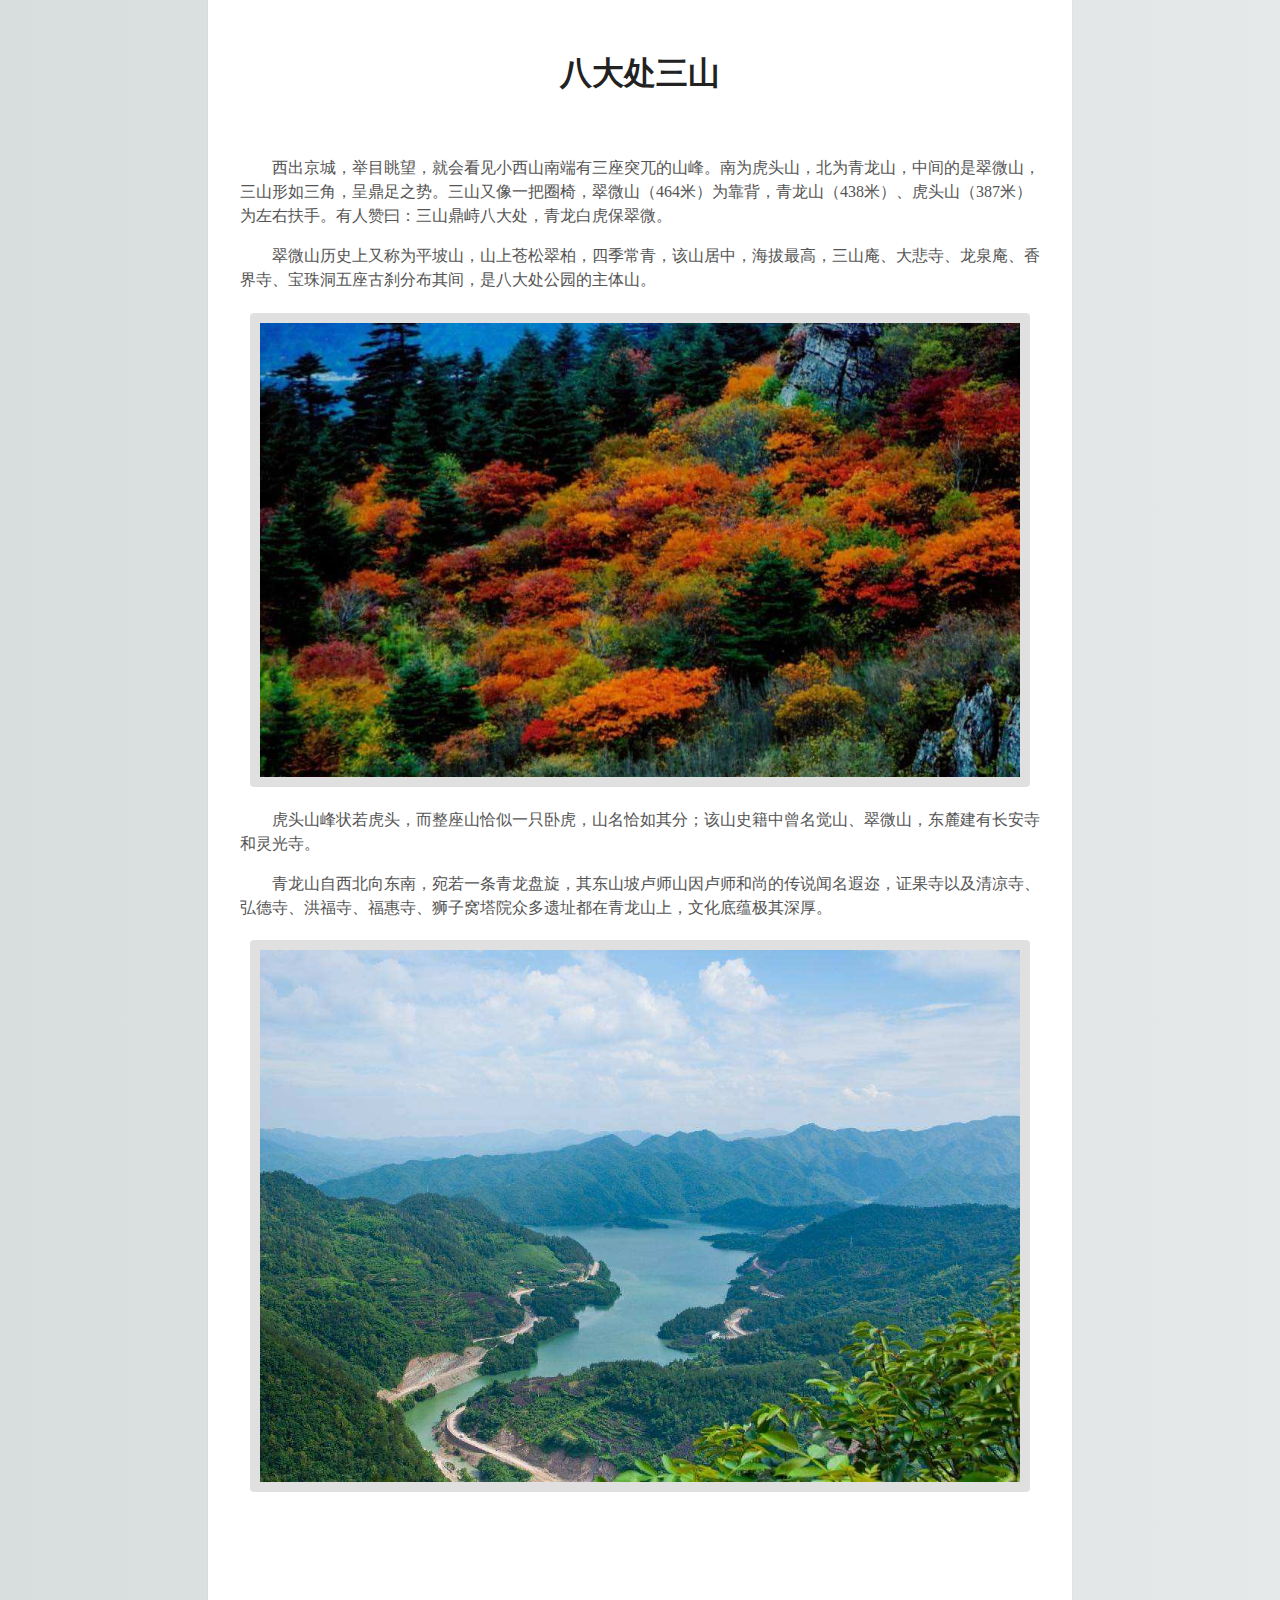
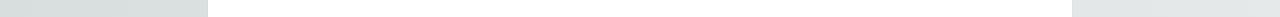
<file: sanshan.html>
<!DOCTYPE html>
<html>
<head>
    <meta charset="utf-8">
    <meta http-equiv="X-UA-Compatible" content="IE=edge">
    <title>西山八大处</title>
    <meta name="description" content="西山八大处">
    <meta name="author" content="Jennifer">
    <link rel="stylesheet" href="index.css">
</head>

<body>
    <h1>八大处三山</h1>
<p>&nbsp;</p>
        <p>西出京城，举目眺望，就会看见小西山南端有三座突兀的山峰。南为虎头山，北为青龙山，中间的是翠微山，三山形如三角，呈鼎足之势。三山又像一把圈椅，翠微山（464米）为靠背，青龙山（438米）、虎头山（387米）为左右扶手。有人赞曰：三山鼎峙八大处，青龙白虎保翠微。 </p>

        <p>翠微山历史上又称为平坡山，山上苍松翠柏，四季常青，该山居中，海拔最高，三山庵、大悲寺、龙泉庵、香界寺、宝珠洞五座古刹分布其间，是八大处公园的主体山。</p>
        <p><img src='images/cuiwei.jpg' alt='' /></p>

        <p>虎头山峰状若虎头，而整座山恰似一只卧虎，山名恰如其分；该山史籍中曾名觉山、翠微山，东麓建有长安寺和灵光寺。 </p>

        <p>青龙山自西北向东南，宛若一条青龙盘旋，其东山坡卢师山因卢师和尚的传说闻名遐迩，证果寺以及清凉寺、弘德寺、洪福寺、福惠寺、狮子窝塔院众多遗址都在青龙山上，文化底蕴极其深厚。</p>
        <p><img src='images/qinglongshan.jpg' alt='' /></p>
        <p>&nbsp;</p>
</body>
</file>
<file: index.css>
html {
    background: #e6e9e9;
    background-image: linear-gradient(270deg, rgb(230, 233, 233) 0%, rgb(216, 221, 221) 100%);
    -webkit-font-smoothing: antialiased;
}

p {
  text-indent:2em;
}


ul
{
  list-style-type:none;
  margin:0;
  padding:0;
  overflow:hidden;
  align:center;
}

li
{
float:left;
}


a:link,a:visited
{
display:block;
width:250px;
font-weight:bold;
color:#FFFFCC;
font-family: "Microsoft YaHei", Helvetica, Arial, sans-serif;
background-color:#990000;
text-align:center;
padding:4px;
text-decoration:none;
text-transform:uppercase;
}

a:hover,a:active
{
background-color:#cc0000;
}


body {
    background: #fff;
    box-shadow: 0 0 2px rgba(0, 0, 0, 0.06);
    color: #545454;
    font-family: 12px/180% Arial, Helvetica, sans-serif, "新宋体";
    font-size: 16px;
    line-height: 1.5;
    margin: 0 auto;
    max-width: 800px;
    padding: 2em 2em 4em;
}

h1, h2, h3, h4, h5, h6 {
    color: #222;
    font-family: "Microsoft YaHei", Helvetica, Arial, sans-serif;
    font-weight: 700;
    line-height: 1.3;
    text-align: center;
}

h2 {
    margin-top: 1.3em;
}

a {
    color: #0083e8;
}

b, strong {
    font-weight: 700;
}

samp {
    display: none;
}

img {
    animation: colorize 2s cubic-bezier(0, 0, .78, .36) 1;
    background: transparent;
    border: 10px solid rgba(0, 0, 0, 0.12);
    border-radius: 4px;
    display: block;
    margin: 1.3em auto;
    max-width: 95%;
}

@keyframes colorize {
    0% {
        -webkit-filter: grayscale(100%);
        filter: grayscale(100%);
    }
    100% {
        -webkit-filter: grayscale(0%);
        filter: grayscale(0%);
    }
}
</file>
